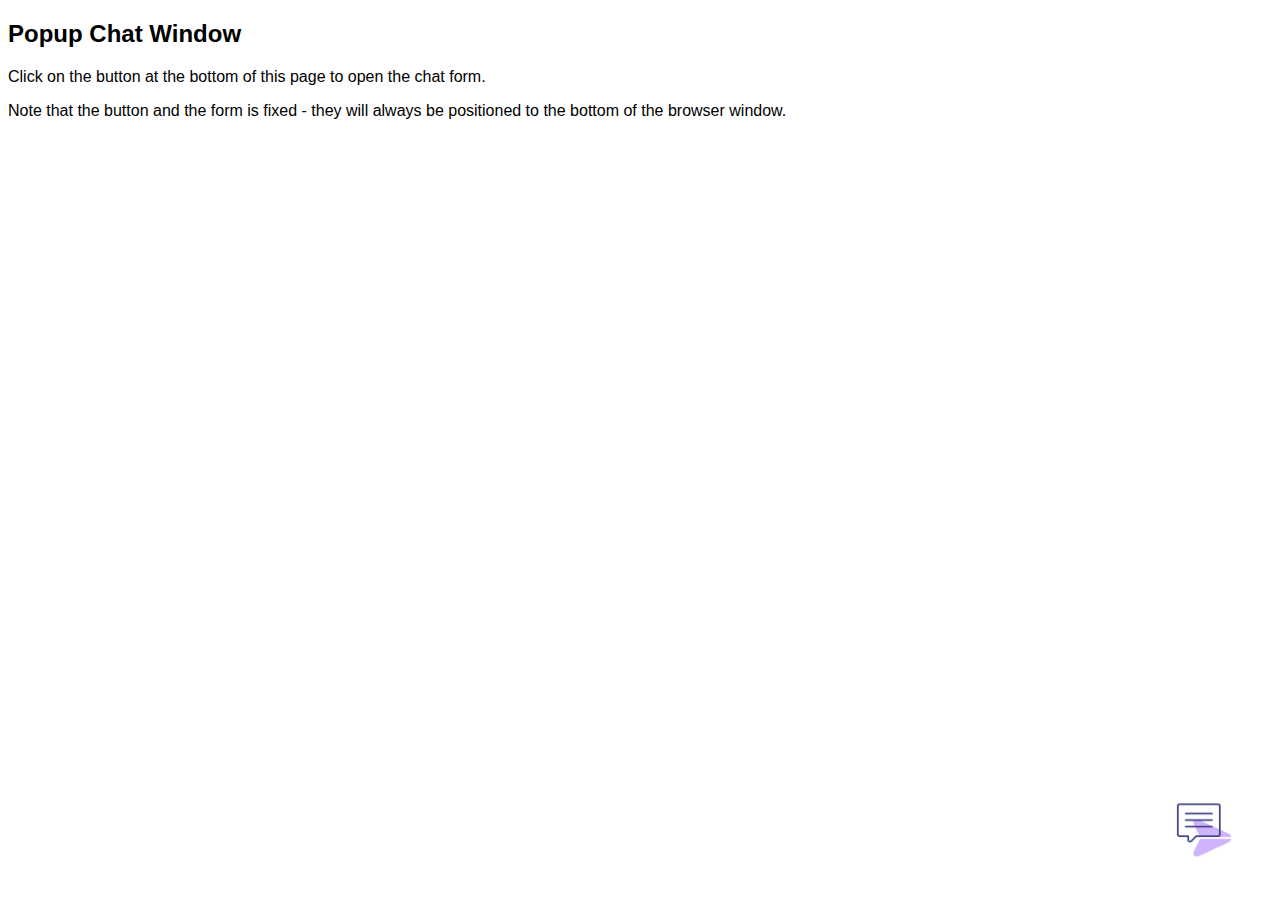
<file: homework/finalTest/chatBox.html>
<!DOCTYPE html>
<html>

<head>
  <meta name="viewport" content="width=device-width, initial-scale=1">
  <style>
    body {
      font-family: Arial, Helvetica, sans-serif;
    }

    * {
      box-sizing: border-box;
    }

    /* Button used to open the chat form - fixed at the bottom of the page */
    .open-button {
      background-color: inherit;
      color: white;
      padding: 16px 20px;
      border: none;
      cursor: pointer;
      opacity: 0.8;
      position: fixed;
      bottom: 23px;
      right: 28px;
    }

    /* The popup chat - hidden by default */
    .chat-popup {
      display: none;
      position: fixed;
      bottom: 0;
      right: 15px;
      border: 3px solid #f1f1f1;
      z-index: 9;
    }

    .ctalk {
      margin: 10px;
      text-align: right;
    }

    .chat_show {
      width: auto;
      height: 300px;
      border: 1px solid #666;
      background: #fff;
      margin-bottom: 10px;
      overflow: auto;
    }

    .chat_sub {
      border: none;
      border-radius: 10px;
      color: white;
      background-color: #4CAF50;
      width: 50px;
      height: 30px;
      margin-left: 10px;
    }

    .chat_word {
      width: 210px;
      height: 30px;
      padding: 0px;
      margin-left: 10px;
      outline: none;
      text-indent: 10px;
    }

    .gtalk span {
      display: inline-block;
      background: #18bcfd;
      border-radius: 10px;
      color: #fff;
      padding: 5px 10px;
    }

    .ctalk span {
      display: inline-block;
      background: #5bee22;
      border-radius: 10px;
      color: #fff;
      padding: 5px 10px;
    }

    /* Add styles to the form container */
    .form-container {
      max-width: 350px;
      padding: 10px;
      background-color: white;
    }

    /* Full-width textarea */
    .form-container textarea {
      width: 100%;
      padding: 15px;
      margin: 5px 0 22px 0;
      border: none;
      background: #f1f1f1;
      resize: none;
      min-height: 200px;
    }

    /* When the textarea gets focus, do something */
    .form-container textarea:focus {
      background-color: #ddd;
      outline: none;
    }

    /* Set a style for the submit/send button */
    .form-container .btn {
      background-color: #4CAF50;
      color: white;
      padding: 16px 20px;
      border: none;
      cursor: pointer;
      width: 100%;
      margin-bottom: 10px;
      margin-top: 10px;
      opacity: 0.8;
    }

    /* Add a red background color to the cancel button */
    .form-container .cancel {
      background-color: red;
      border-radius: 10px;
    }

    /* Add some hover effects to buttons */
    .form-container .btn:hover,
    .open-button:hover {
      opacity: 1;
    }
  </style>
</head>

<body>

  <h2>Popup Chat Window</h2>
  <p>Click on the button at the bottom of this page to open the chat form.</p>
  <p>Note that the button and the form is fixed - they will always be positioned to the bottom of the browser window.
  </p>

  <button class="open-button" onclick="openForm()"><img src="send.png" width="56" height="56"></button>

  <div class="chat-popup" id="myForm">
    <form action="/action_page.php" class="form-container">
      <h1>ZJN</h1>
      <p>可以跟店家溝通，店家會即時做回覆</p>
      <div class="chat_show" id="words">
        <div style="margin:10px" class="gtalk"><span id="gsay">客人說：不加蒜頭</span></div>
        <div class="ctalk"><span id="csay">員工說：好的</span></div>
      </div>
      <label for="msg"><img src="hotel.png" width="40" height="30"></label>
      <input type="text" class="chat_word" id="talkwords" placeholder="輸入文字">

      <button type="submit" class="chat_sub">傳送</button>
      <button type="button" class="btn cancel" onclick="closeForm()">關閉</button>
    </form>
  </div>

  <script>
    function openForm() {
      document.getElementById("myForm").style.display = "block";
    }

    function closeForm() {
      document.getElementById("myForm").style.display = "none";
    }
  </script>

</body>

</html>
</file>
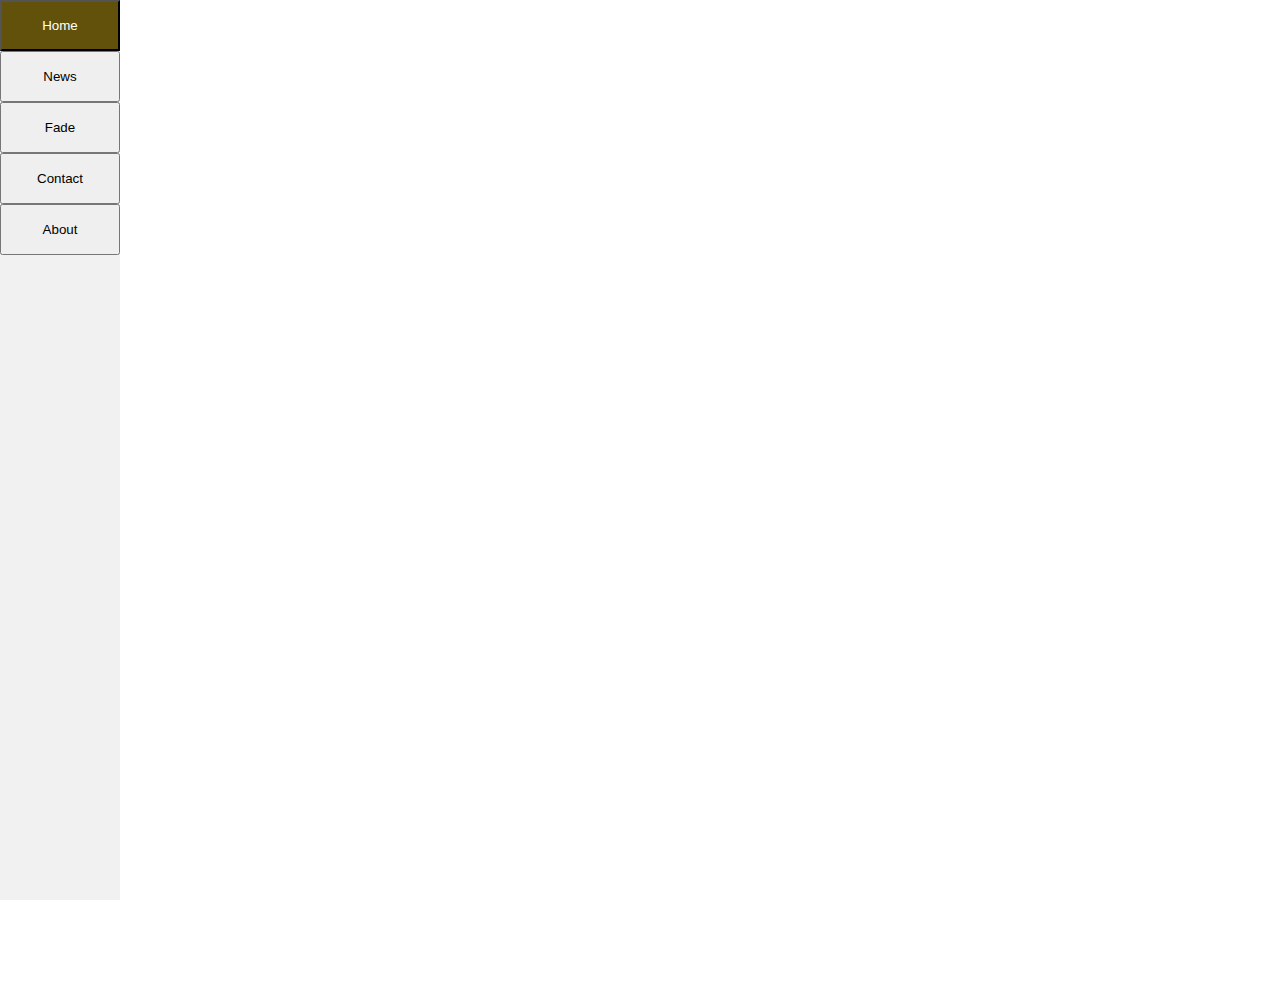
<file: homework/midTest/mid-Test.html>
<!DOCTYPE html>
<html>

<head>
    <meta name="viewport" content="width=device-width, initial-scale=1.0">
    <style>
        body {
            margin: 0;
            font-family: "Lato", sans-serif;
        }

        .sidebar {
            margin: 0;
            padding: 0;
            width: 120px;
            background-color: #f1f1f1;
            position: fixed;
            height: 100%;
            overflow: auto;
        }


        .sidebar button {
            display: block;
            color: black;
            padding: 16px;
            text-decoration: none;
        }


        .sidebar button.active {
            background-color: #4CAF50;
            color: white;
            width: 120px;
        }

        .sidebar button.side {
            color: black;
            width: 120px;
        }


        .sidebar button:hover:not(.active) {
            background-color: #555;
            color: white;
        }

        .sidebar button:hover:not(.side) {
            background-color: #61510b;
        }

        div.content {
            margin-left: 200px;
            padding: 1px 16px;
            height: 1000px;
        }

        @media screen and (max-width: 700px) {
            .sidebar {
                width: 100%;
                height: auto;
                position: relative;
            }

            .sidebar button {
                float: left;
            }

            div.content {
                margin-left: 0;
            }
        }

        @media screen and (max-width: 400px) {
            .sidebar button {
                text-align: center;
                float: none;
            }
        }
    </style>
</head>

<body>

    <div class="sidebar">
        <button class="active" onclick="openLink(event, 'Home')">Home</button>
        <button class="side" onclick="openLink(event, 'News')">News</button>
        <button class="side" onclick="openLink(event, 'Fade')">Fade</button>
        <button class="side" onclick="openLink(event, 'Contact')">Contact</button>
        <button class="side" onclick="openLink(event, 'About')">About</button>
    </div>

    <div class="content">
        <div id="Home" class="1" style="display:none">
            <h2>Fade in</h2>
            <p>London is the capital city of England.</p>
        </div>
        <div id="News" class="1" style="display:none">
            <h2>Fade in</h2>
            <p>London is the capital city of England.</p>
        </div>
        <div id="Fade" class="1" style="display:none">
            <h2>Fade in</h2>
            <p>London is the capital city of England.</p>
        </div>
        <div id="Contact" class="1" style="display:none">
            <h2>Fade in</h2>
            <p>London is the capital city of England.</p>
        </div>
        <div id="About" class="1" style="display:none">
            <h2>Fade in</h2>
            <p>London is the capital city of England.</p>
        </div>
    </div>

    <script>
        function openLink(evt, animName) {
            var i, x, tablinks;
            x = document.getElementsByClassName("city");
            for (i = 0; i < x.length; i++) {
                x[i].style.display = "none";
            }
            tablinks = document.getElementsByClassName("tablink");
            for (i = 0; i < x.length; i++) {
                tablinks[i].className = tablinks[i].className.replace(" w3-red", "");
            }
            document.getElementById(animName).style.display = "block";
            evt.currentTarget.className += " w3-red";
        }
    </script>

</body>

</html>
</file>
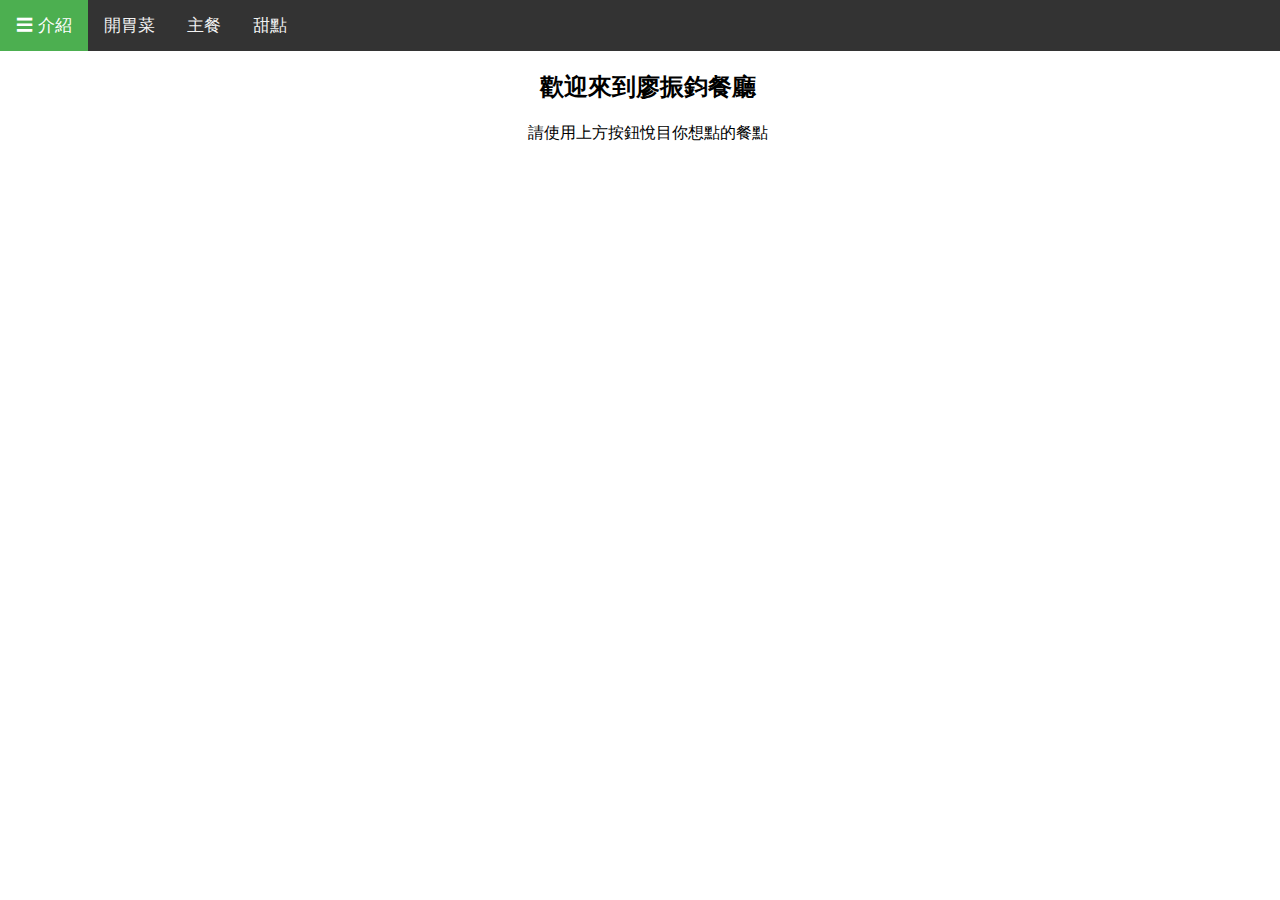
<file: homework/midTest/midTest2.html>
<!DOCTYPE html>
<html>

<head>
    <meta name="viewport" content="width=device-width, initial-scale=1">
    <link rel="stylesheet" href="https://cdnjs.cloudflare.com/ajax/libs/font-awesome/4.7.0/css/font-awesome.min.css">
    <link rel="stylesheet" href="topsidenav.css">
</head>

<body>
    <div id="main">
        <div id="mySidenav" class="sidenav">
            <button href="javascript:void(0)" class="closebtn" onclick="closeNav()">&times;</button>
            <button type="button" onclick="Test1()">創始理念</button>
            <button type="button" onclick="Test2()">餐廳設計</button>
            <button type="button" onclick="Test3()">旗下餐廳</button>
            <button type="button" onclick="Test4()">回饋與建議</button>
        </div>

        <div class="topnav" id="myTopnav">
            <a href="#home" class="active" onclick="openNav()">&#9776; 介紹</button>
            <a href="midTest3.html">開胃菜</a>
            <a href="midTest4.html">主餐</a>
            <a href="midTest5.html">甜點</a>
            <a href="javascript:void(0);" class="icon" onclick="myFunction()">
            </a>
        </div>
        <div style="padding-left:16px " id="Test" >
            <h2 style="text-align: center;">歡迎來到廖振鈞餐廳</h2>
            <p style="text-align: center;">請使用上方按鈕悅目你想點的餐點</p>
        </div>
    </div>
    <script>
        function appetizer() {
            var sourceOfPicture = "appetizer.jpg";
            var img = document.getElementById('imge')
            img.src = sourceOfPicture.replace();
            img.style.display = "block";
            img.style.blockSize = "500px"
        } 
    </script>
    <script>
        function maincourse() {
            var sourceOfPicture = "maincourse.jpg";
            var img = document.getElementById('imge')
            img.src = sourceOfPicture.replace();
            img.style.display = "block";
            img.style.blockSize = "500px"
        } 
    </script>
    <script>
        function dessert() {
            var sourceOfPicture = "dessert.jpg";
            var img = document.getElementById('imge')
            img.src = sourceOfPicture.replace();
            img.style.display = "block";
            img.style.blockSize = "500px"
        } 
    </script>
    <script>
        function myFunction() {
            var x = document.getElementById("myTopnav");
            if (x.className === "topnav") {
                x.className += " responsive";
            } else {
                x.className = "topnav";
            }
        }
    </script>

    <script>
        function openNav() {
            document.getElementById("mySidenav").style.width = "200px";
            document.getElementById("main").style.marginLeft = "200px";
            document.body.style.backgroundColor = "rgba(0,0,0,0.4)";
        }

        function closeNav() {
            document.getElementById("mySidenav").style.width = "0";
            document.getElementById("main").style.marginLeft = "0";
            document.body.style.backgroundColor = "white";
        }
    </script>
    <script>
        function Test1() {
            document.getElementById("Test").innerHTML = "<h1>創始於2020年</h1><p>本店宗旨為了讓更多人品嚐到各國美食，<br>但又深怕覺得太貴而退而遠之所以才創立此店</p>"
            document.getElementById("Test").style.fontSize = "160%"
            document.getElementById("Test").style.fontFamily = "Microsoft JhengHei";
        }
        function Test2() {
            document.getElementById("Test").innerHTML = "<p>本餐廳採用的設計為開放式廚房設計，<br>既看得到廚師們的高超廚藝也聞得到飄香而來的香味<br>可以說是視覺與味覺上的雙重享受</p>"
            document.getElementById("Test").style.fontSize = "160%"
            document.getElementById("Test").style.fontFamily = "Microsoft JhengHei";

        }
        function Test3() {
            document.getElementById("Test").innerHTML = "<p>此店為目前全台唯一旗艦店<br>加盟電話:0901234567<br><br><br><br><br><br><br>本店在台灣沒有其他店面了QQ</p>"
            document.getElementById("Test").style.fontSize = "160%"
            document.getElementById("Test").style.fontFamily = "Microsoft JhengHei";
        }
        function Test4() {
            document.getElementById("Test").innerHTML = "<h2>如果對本店有任何需待改善的地方可以打在這</h2><textarea rows='10' cols='50'>Enter text here...</textarea><br><input type='submit'>"
            document.getElementById("Test").inputMode = "type=submit"
            document.getElementById("Test").style.fontFamily = "Microsoft JhengHei";

        }
    </script>
</body>
</html>
</file>
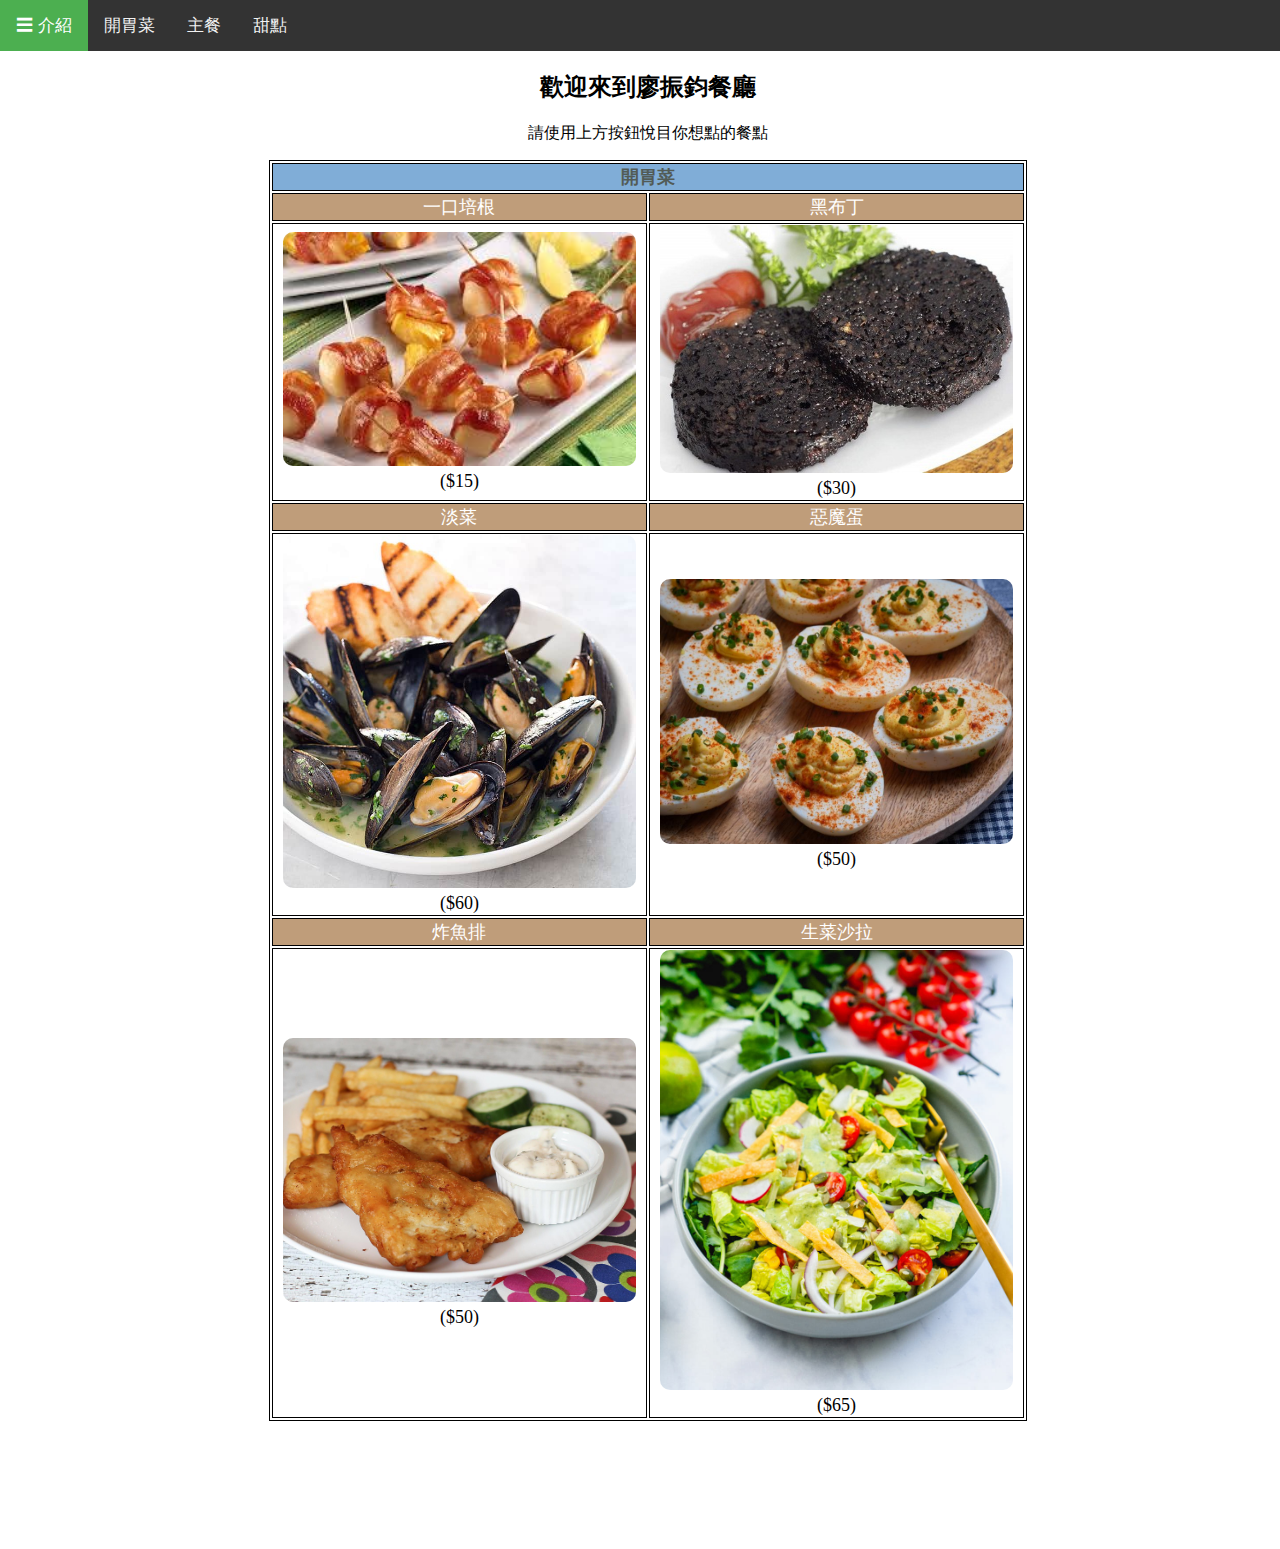
<file: homework/midTest/midTest3.html>
<!DOCTYPE html>
<html>

<head>
    <meta name="viewport" content="width=device-width, initial-scale=1">
    <link rel="stylesheet" href="https://cdnjs.cloudflare.com/ajax/libs/font-awesome/4.7.0/css/font-awesome.min.css">
    <link rel="stylesheet" href="topsidenav.css">
</head>

<body>
    <div id="main">
        <div id="mySidenav" class="sidenav">
            <button href="javascript:void(0)" class="closebtn" onclick="closeNav()">&times;</button>
            <button type="button" onclick="Test1()">創始理念</button>
            <button type="button" onclick="Test2()">餐廳設計</button>
            <button type="button" onclick="Test3()">旗下餐廳</button>
            <button type="button" onclick="Test4()">回饋與建議</button>
        </div>

        <div class="topnav" id="myTopnav">
            <a href="#home" class="active" onclick="openNav()">&#9776; 介紹</button>
            <a href="#home">開胃菜</a>
            <a href="midTest4.html">主餐</a>
            <a href="midTest5.html">甜點</a>
            <a href="javascript:void(0);" class="icon" onclick="myFunction()">
            </a>
        </div>
        <div style="padding-left:16px" id="Test">
            <h2 style="text-align: center;">歡迎來到廖振鈞餐廳</h2>
            <p style="text-align: center;">請使用上方按鈕悅目你想點的餐點</p>
            <table>
                <tr>
                  <th colspan="2">開胃菜</th>
                </tr>
                <tr>
                  <td>一口培根</td>
                  <td>黑布丁</td>
                </tr>
                <tr>
                  <td><img src="Bacon.jpg" alt="一口培根顯示錯誤" width="95%">($15)</td>
                  <td><img src="blackpudding.jpg" alt="黑布丁顯示錯誤" width="95%">($30)</td>
                </tr>
                <tr>
                    <td>淡菜</td>
                    <td>惡魔蛋</td>
                  </tr>
                  <tr>
                    <td><img src="Mussels.jpg" alt="淡菜顯示錯誤" width="95%">($60)</td>
                    <td><img src="devilegg.jpeg" alt="惡魔蛋顯示錯誤" width="95%">($50)</td>
                  </tr>
                  <tr>
                    <td>炸魚排</td>
                    <td>生菜沙拉</td>
                  </tr>
                  <tr>
                    <td><img src="fryfish.jpg" alt="炸魚排顯示錯誤" width="95%" >($50)</td>
                    <td><img src="Salad.jpg" alt="生菜沙拉顯示錯誤" width="95%">($65)</td>
                  </tr>
              </table>
        </div>
    </div>
    <script>
        function myFunction() {
            var x = document.getElementById("myTopnav");
            if (x.className === "topnav") {
                x.className += " responsive";
            } else {
                x.className = "topnav";
            }
        }
    </script>

    <script>
        function openNav() {
            document.getElementById("mySidenav").style.width = "200px";
            document.getElementById("main").style.marginLeft = "200px";
            document.body.style.backgroundColor = "rgba(0,0,0,0.4)";
        }

        function closeNav() {
            document.getElementById("mySidenav").style.width = "0";
            document.getElementById("main").style.marginLeft = "0";
            document.body.style.backgroundColor = "white";
        }
    </script>
    <script>
        function Test1() {
            document.getElementById("Test").innerHTML = "<h1>創始於2020年</h1><p>本店宗旨為了讓更多人品嚐到各國美食，<br>但又深怕覺得太貴而退而遠之所以才創立此店</p>"
            document.getElementById("Test").style.fontSize = "160%"
            document.getElementById("Test").style.fontFamily = "Microsoft JhengHei";
        }
        function Test2() {
            document.getElementById("Test").innerHTML = "<p>本餐廳採用的設計為開放式廚房設計，<br>既看得到廚師們的高超廚藝也聞得到飄香而來的香味<br>可以說是視覺與味覺上的雙重享受</p>"
            document.getElementById("Test").style.fontSize = "160%"
            document.getElementById("Test").style.fontFamily = "Microsoft JhengHei";

        }
        function Test3() {
            document.getElementById("Test").innerHTML = "<p>此店為目前全台唯一旗艦店<br>加盟電話:0901234567<br><br><br><br><br><br><br>本店在台灣沒有其他店面了QQ</p>"
            document.getElementById("Test").style.fontSize = "160%"
            document.getElementById("Test").style.fontFamily = "Microsoft JhengHei";
        }
        function Test4() {
            document.getElementById("Test").innerHTML = "<h2>如果對本店有任何需待改善的地方可以打在這</h2><textarea rows='10' cols='50'>Enter text here...</textarea><br><input type='submit'>"
            document.getElementById("Test").inputMode = "type=submit"
            document.getElementById("Test").style.fontFamily = "Microsoft JhengHei";

        }
    </script>
</body>
</html>
</file>
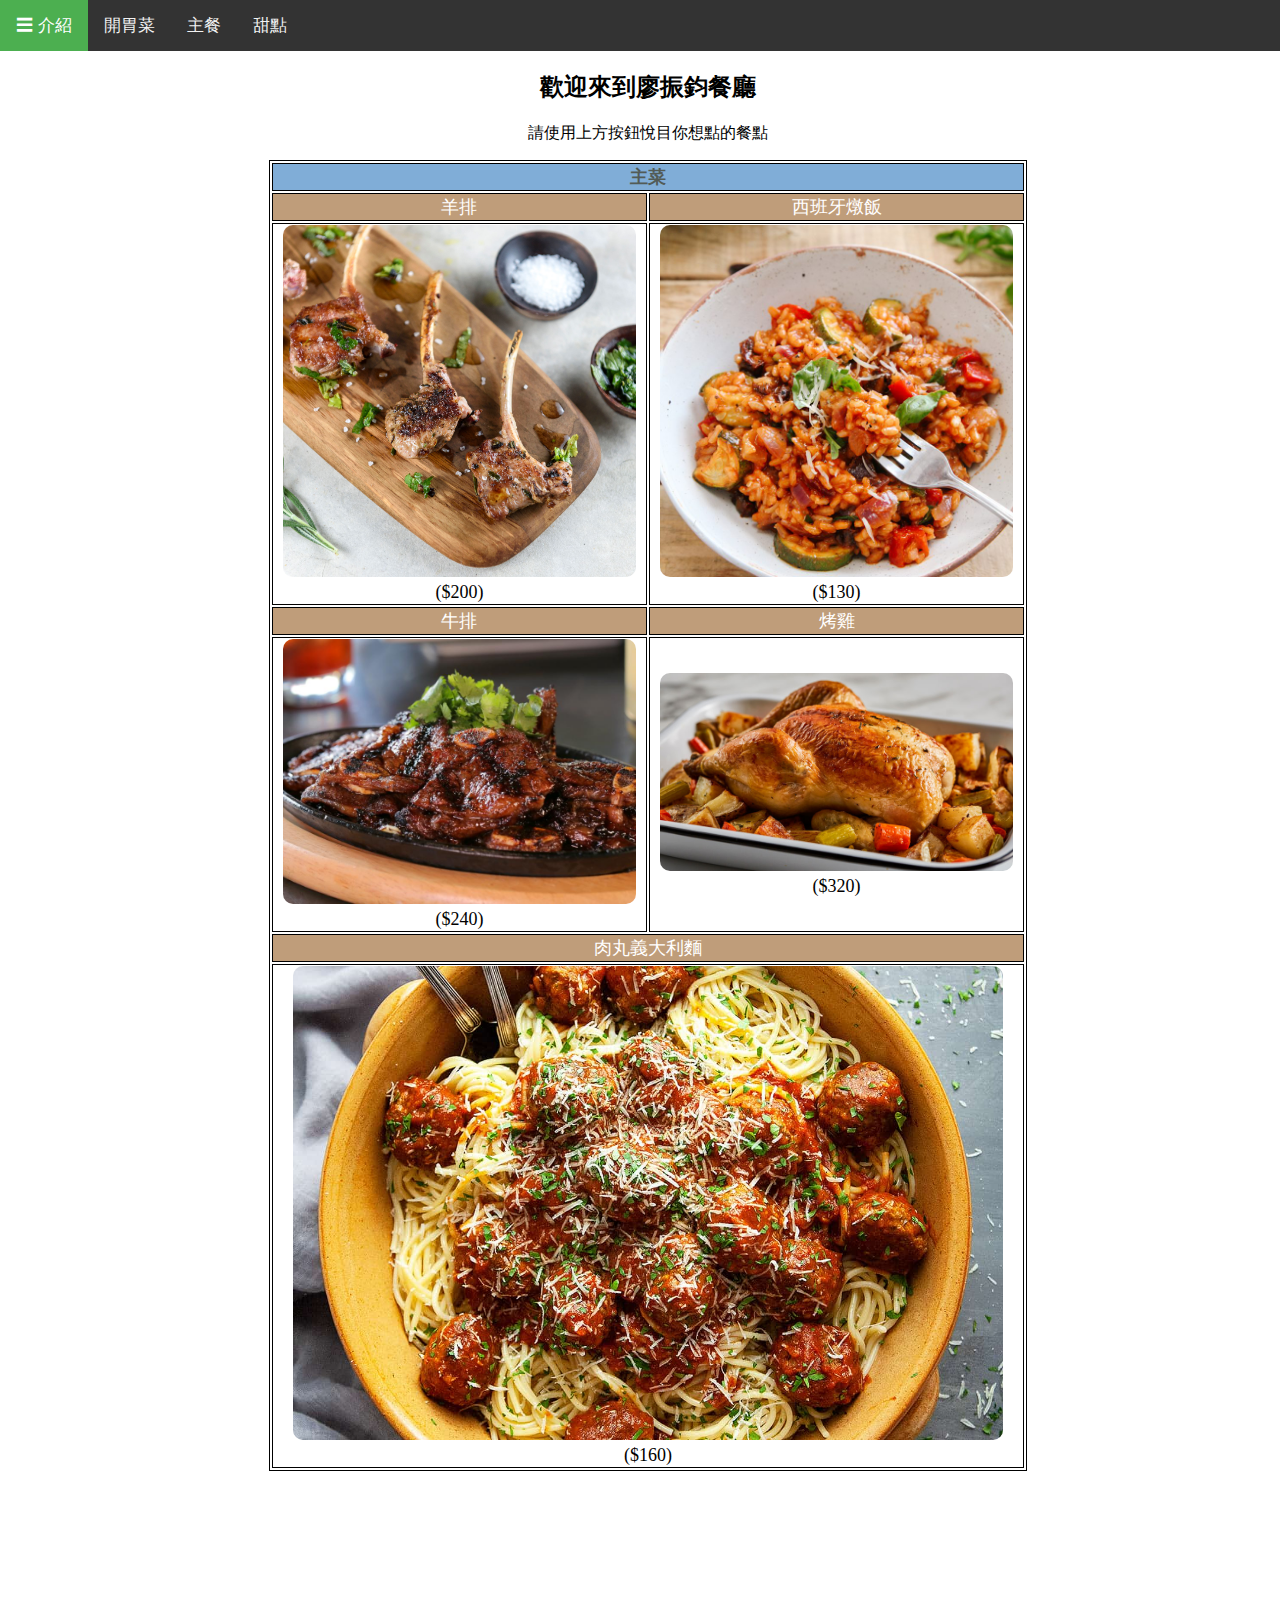
<file: homework/midTest/midTest4.html>
<!DOCTYPE html>
<html>

<head>
    <meta name="viewport" content="width=device-width, initial-scale=1">
    <link rel="stylesheet" href="https://cdnjs.cloudflare.com/ajax/libs/font-awesome/4.7.0/css/font-awesome.min.css">
    <link rel="stylesheet" href="topsidenav.css">
</head>

<body>
    <div id="main">
        <div id="mySidenav" class="sidenav">
            <button href="javascript:void(0)" class="closebtn" onclick="closeNav()">&times;</button>
            <button type="button" onclick="Test1()">創始理念</button>
            <button type="button" onclick="Test2()">餐廳設計</button>
            <button type="button" onclick="Test3()">旗下餐廳</button>
            <button type="button" onclick="Test4()">回饋與建議</button>
        </div>

        <div class="topnav" id="myTopnav">
            <a href="#home" class="active" onclick="openNav()">&#9776; 介紹</button>
                <a href="midTest3.html">開胃菜</a>
                <a href="#home">主餐</a>
                <a href="midTest5.html">甜點</a>
                <a href="javascript:void(0);" class="icon" onclick="myFunction()">
                </a>
        </div>
        <div style="padding-left:16px" id="Test">
            <h2 style="text-align: center;">歡迎來到廖振鈞餐廳</h2>
            <p style="text-align: center;">請使用上方按鈕悅目你想點的餐點</p>
            <table>
                <tr>
                    <th colspan="2">主菜</th>
                </tr>
                <tr>
                    <td>羊排</td>
                    <td>西班牙燉飯</td>
                </tr>
                <tr>
                    <td><img src="Lamb Chops.jpg" alt="羊排顯示錯誤" width="95%">($200)</td>
                    <td><img src="TomatoRisotto.jpg" alt="西班牙燉飯顯示錯誤" width="95%">($130)</td>
                </tr>
                <tr>
                    <td>牛排</td>
                    <td>烤雞</td>
                </tr>
                <tr>
                    <td><img src="beef.jpeg" alt="牛排顯示錯誤" width="95%">($240)</td>
                    <td><img src="roast chicken.jpg" alt="烤雞顯示錯誤" width="95%">($320)</td>
                </tr>
                <tr>
                    <td colspan="2">肉丸義大利麵</td>
                </tr>
                <tr>
                    <td colspan="2"><img src="spaghetti meatballs.jpg" alt="肉丸義大利麵顯示錯誤" width="95%">($160)</td>
                </tr>
            </table>
        </div>
    </div>
    <script>
        function myFunction() {
            var x = document.getElementById("myTopnav");
            if (x.className === "topnav") {
                x.className += " responsive";
            } else {
                x.className = "topnav";
            }
        }
    </script>

    <script>
        function openNav() {
            document.getElementById("mySidenav").style.width = "200px";
            document.getElementById("main").style.marginLeft = "200px";
            document.body.style.backgroundColor = "rgba(0,0,0,0.4)";
        }

        function closeNav() {
            document.getElementById("mySidenav").style.width = "0";
            document.getElementById("main").style.marginLeft = "0";
            document.body.style.backgroundColor = "white";
        }
    </script>
    <script>
        function Test1() {
            document.getElementById("Test").innerHTML = "<h1>創始於2020年</h1><p>本店宗旨為了讓更多人品嚐到各國美食，<br>但又深怕覺得太貴而退而遠之所以才創立此店</p>"
            document.getElementById("Test").style.fontSize = "160%"
            document.getElementById("Test").style.fontFamily = "Microsoft JhengHei";
        }
        function Test2() {
            document.getElementById("Test").innerHTML = "<p>本餐廳採用的設計為開放式廚房設計，<br>既看得到廚師們的高超廚藝也聞得到飄香而來的香味<br>可以說是視覺與味覺上的雙重享受</p>"
            document.getElementById("Test").style.fontSize = "160%"
            document.getElementById("Test").style.fontFamily = "Microsoft JhengHei";

        }
        function Test3() {
            document.getElementById("Test").innerHTML = "<p>此店為目前全台唯一旗艦店<br>加盟電話:0901234567<br><br><br><br><br><br><br>本店在台灣沒有其他店面了QQ</p>"
            document.getElementById("Test").style.fontSize = "160%"
            document.getElementById("Test").style.fontFamily = "Microsoft JhengHei";
        }
        function Test4() {
            document.getElementById("Test").innerHTML = "<h2>如果對本店有任何需待改善的地方可以打在這</h2><textarea rows='10' cols='50'>Enter text here...</textarea><br><input type='submit'>"
            document.getElementById("Test").inputMode = "type=submit"
            document.getElementById("Test").style.fontFamily = "Microsoft JhengHei";

        }
    </script>
</body>

</html>
</file>
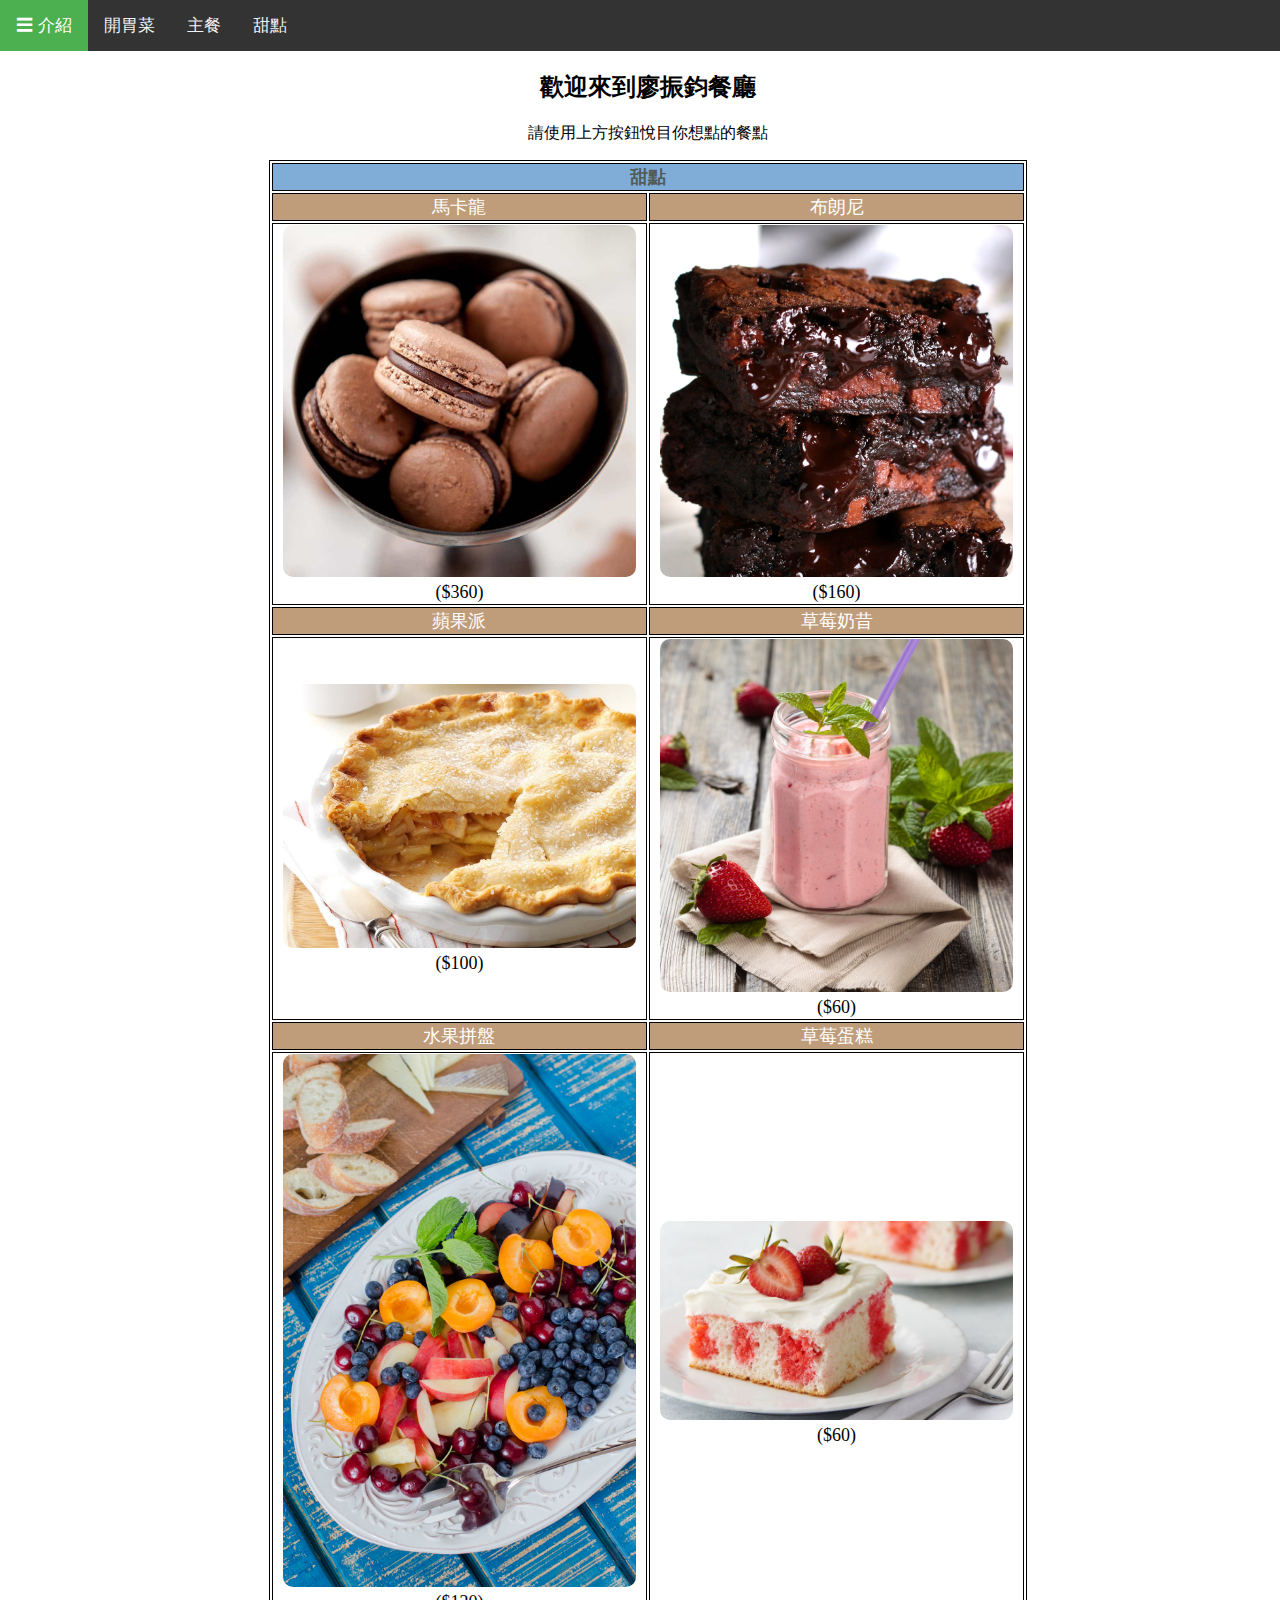
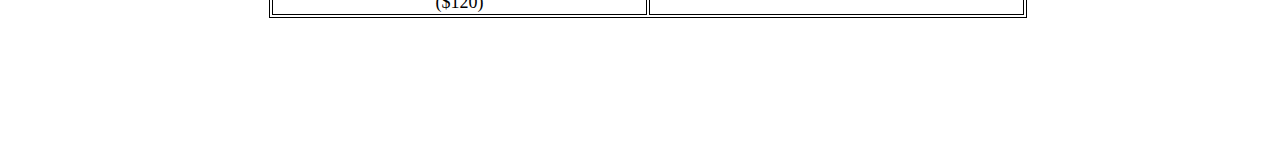
<file: homework/midTest/midTest5.html>
<!DOCTYPE html>
<html>

<head>
    <meta name="viewport" content="width=device-width, initial-scale=1">
    <link rel="stylesheet" href="https://cdnjs.cloudflare.com/ajax/libs/font-awesome/4.7.0/css/font-awesome.min.css">
    <link rel="stylesheet" href="topsidenav.css">
</head>

<body>
    <div id="main">
        <div id="mySidenav" class="sidenav">
            <button href="javascript:void(0)" class="closebtn" onclick="closeNav()">&times;</button>
            <button type="button" onclick="Test1()">創始理念</button>
            <button type="button" onclick="Test2()">餐廳設計</button>
            <button type="button" onclick="Test3()">旗下餐廳</button>
            <button type="button" onclick="Test4()">回饋與建議</button>
        </div>

        <div class="topnav" id="myTopnav">
            <a href="#home" class="active" onclick="openNav()">&#9776; 介紹</button>
            <a href="midTest3.html">開胃菜</a>
            <a href="midTest4.html">主餐</a>
            <a href="#home">甜點</a>
            <a href="javascript:void(0);" class="icon" onclick="myFunction()">
            </a>
        </div>
        <div style="padding-left:16px" id="Test">
            <h2 style="text-align: center;">歡迎來到廖振鈞餐廳</h2>
            <p style="text-align: center;">請使用上方按鈕悅目你想點的餐點</p>
            <table>
                <tr>
                    <th colspan="2">甜點</th>
                </tr>
                <tr>
                    <td>馬卡龍</td>
                    <td>布朗尼</td>
                </tr>
                <tr>
                    <td><img src="macaron.jpg" alt="馬卡龍顯示錯誤" width="95%">($360)</td>
                    <td><img src="Brownies.jpg" alt="布朗尼顯示錯誤" width="95%">($160)</td>
                </tr>
                <tr>
                    <td>蘋果派</td>
                    <td>草莓奶昔</td>
                </tr>
                <tr>
                    <td><img src="applepie.jpg" alt="蘋果派顯示錯誤" width="95%">($100)</td>
                    <td><img src="Strawberrymilkshake.jpg" alt="草莓奶昔顯示錯誤" width="95%">($60)</td>
                </tr>
                <tr>
                    <td>水果拼盤</td>
                    <td>草莓蛋糕</td>
                </tr>
                <tr>
                    <td><img src="FruitPlatter.jpg" alt="水果拼盤顯示錯誤" width="95%">($120)</td>
                    <td><img src="strawberrycake.jpg" alt="草莓蛋糕顯示錯誤" width="95%">($60)</td>
                </tr>
            </table>
        </div>
    </div>
    <script>
        function myFunction() {
            var x = document.getElementById("myTopnav");
            if (x.className === "topnav") {
                x.className += " responsive";
            } else {
                x.className = "topnav";
            }
        }
    </script>

    <script>
        function openNav() {
            document.getElementById("mySidenav").style.width = "200px";
            document.getElementById("main").style.marginLeft = "200px";
            document.body.style.backgroundColor = "rgba(0,0,0,0.4)";
        }

        function closeNav() {
            document.getElementById("mySidenav").style.width = "0";
            document.getElementById("main").style.marginLeft = "0";
            document.body.style.backgroundColor = "white";
        }
    </script>
    <script>
        function Test1() {
            document.getElementById("Test").innerHTML = "<h1>創始於2020年</h1><p>本店宗旨為了讓更多人品嚐到各國美食，<br>但又深怕覺得太貴而退而遠之所以才創立此店</p>"
            document.getElementById("Test").style.fontSize = "160%"
            document.getElementById("Test").style.fontFamily = "Microsoft JhengHei";
        }
        function Test2() {
            document.getElementById("Test").innerHTML = "<p>本餐廳採用的設計為開放式廚房設計，<br>既看得到廚師們的高超廚藝也聞得到飄香而來的香味<br>可以說是視覺與味覺上的雙重享受</p>"
            document.getElementById("Test").style.fontSize = "160%"
            document.getElementById("Test").style.fontFamily = "Microsoft JhengHei";

        }
        function Test3() {
            document.getElementById("Test").innerHTML = "<p>此店為目前全台唯一旗艦店<br>加盟電話:0901234567<br><br><br><br><br><br><br>本店在台灣沒有其他店面了QQ</p>"
            document.getElementById("Test").style.fontSize = "160%"
            document.getElementById("Test").style.fontFamily = "Microsoft JhengHei";
        }
        function Test4() {
            document.getElementById("Test").innerHTML = "<h2>如果對本店有任何需待改善的地方可以打在這</h2><textarea rows='10' cols='50'>Enter text here...</textarea><br><input type='submit'>"
            document.getElementById("Test").inputMode = "type=submit"
            document.getElementById("Test").style.fontFamily = "Microsoft JhengHei";

        }
    </script>
</body>
</html>
</file>
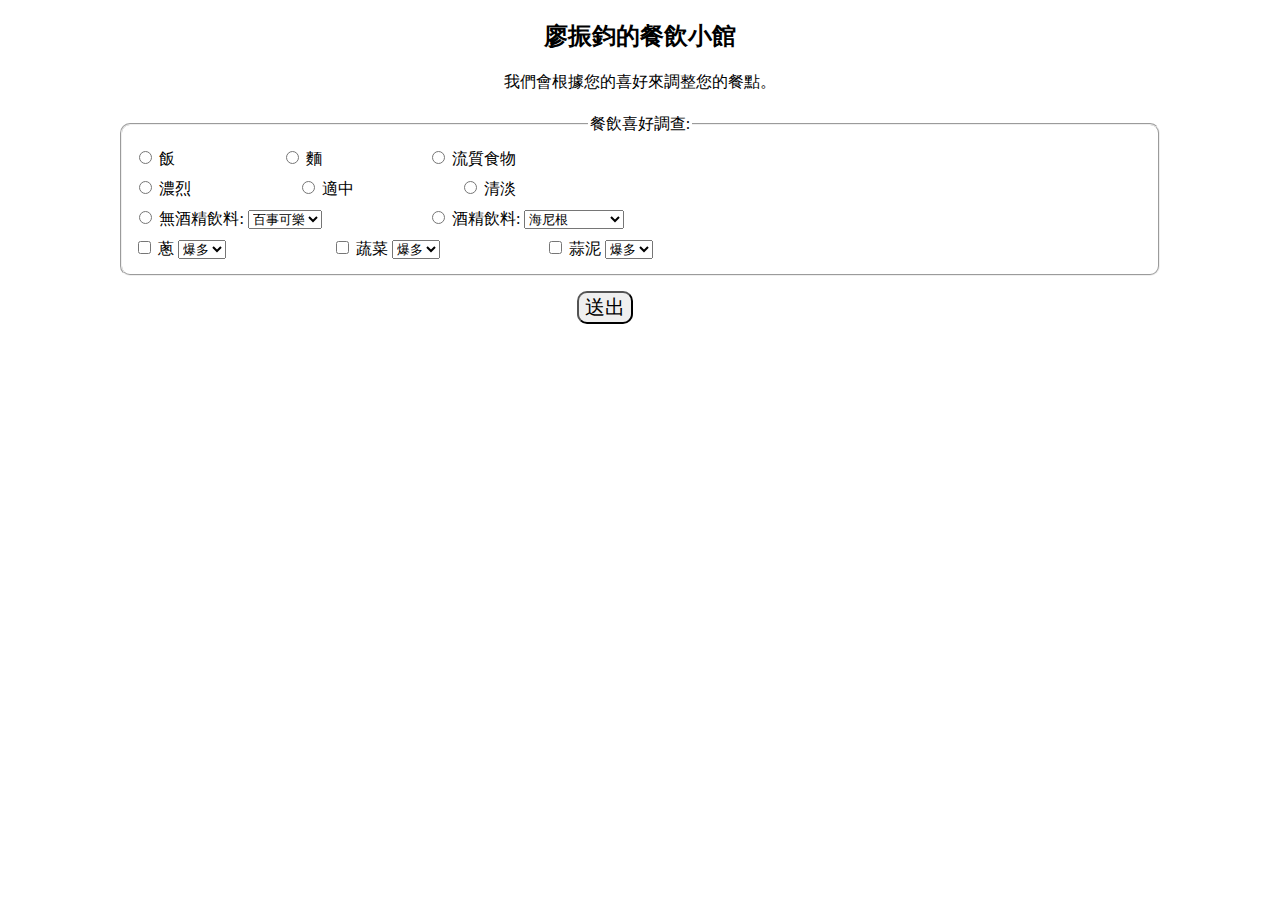
<file: homework/PersonalForms/personalforms.html>
<!DOCTYPE html>
<html>

<body>
    <style>
        .Button {
            border-radius: 10px;
            font-size: 20px;
            font-family: Microsoft JhengHei;
            position: relative;
            top: 15px;
            left: 45%;     
        }

        .Lin {
            line-height: 30px;
            border-radius: 10px;
            width: 80%;
            margin: auto;
        }

        select {
            margin-right: 10%
        }

        h2,
        p,
        legend {
            text-align: center
        }

        #P {
            padding: 0px 10% 0px 0px;
        }
    </style>

    <h2>廖振鈞的餐飲小館</h2>

    <p>我們會根據您的喜好來調整您的餐點。</p>
    <form action="目前不需要">
        <fieldset class="Lin">
            <legend>餐飲喜好調查:</legend>
            <input type="radio" id="M" name="Meals" value="Rice">
            <label for="rice" id="P">飯</label>
            <input type="radio" id="M" name="Meals" value="Noodles">
            <label for="Noodles" id="P">麵</label>
            <input type="radio" id="M" name="Meals" value="Liquidfood">
            <label for="rice" id="P">流質食物</label><br>
            <input type="radio" id="F" name="flavor" value="Strong">
            <label for="flavor" id="P">濃烈</label>
            <input type="radio" id="F" name="flavor" value="Moderate">
            <label for="flavor" id="P">適中</label>
            <input type="radio" id="F" name="flavor" value="Light">
            <label for="flavor" id="P">清淡</label><br>
            <input type="radio" id="D" name="drink" value="Non-alcoholic">
            <label for="drink">無酒精飲料:</label>
            <select id="D" name="drink">
                <option value="Pepsi">百事可樂</option>
                <option value="Mountain Dew">激浪</option>
                <option value="BlackTea">紅茶</option>
                <option value="Orange juice">柳橙汁</option>
            </select>
            <input type="radio" id="D" name="drink" value="Alcoholic">
            <label for="drink">酒精飲料:</label>
            <select id="D" name="drink">
                <option value="Heineken">海尼根</option>
                <option value="TW-beer">台灣啤酒</option>
                <option value="DarkBeer">德國黑麥啤酒</option>
                <option value="Sake">清酒</option>
            </select><br>
            <input type="checkbox" id="admixture1" name="admixture1" value="shallot">
            <label for="admixture1">蔥</label>
            <select id="admixture1" name="admixture1">
                <option value="considerable">爆多</option>
                <option value="weight">多</option>
                <option value="Middlevolume">適中</option>
                <option value="Lessweight">量少</option>
            </select>
            <input type="checkbox" id="admixture2" name="admixture2" value="vegetables">
            <label for="admixture2">蔬菜</label>
            <select id="admixture2" name="admixture2">
                <option value="considerable">爆多</option>
                <option value="weight">多</option>
                <option value="Middlevolume">適中</option>
                <option value="Lessweight">量少</option>
            </select>
            <input type="checkbox" id="admixture3" name="admixture3" value="Garlic">
            <label for="admixture3">蒜泥</label>
            <select id="admixture3" name="admixture3">
                <option value="considerable">爆多</option>
                <option value="weight">多</option>
                <option value="Middlevolume">適中</option>
                <option value="Lessweight">量少</option>
            </select><br>
        </fieldset>
        <input type="submit" class="Button" value="送出">
    </form>
</body>

</html>
</file>
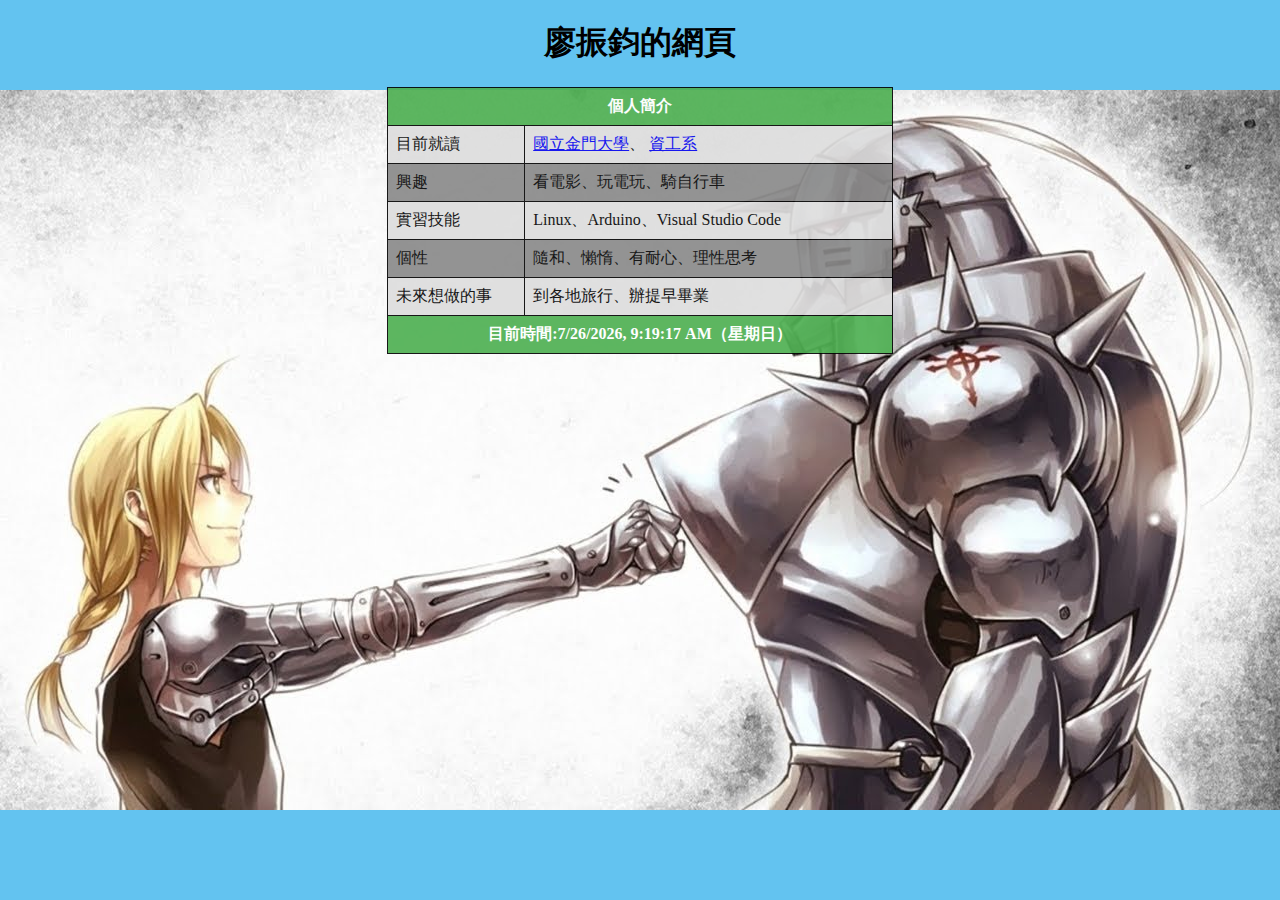
<file: homework/personalWeb/personalwebpage.html>
<!DOCTYPE html>
<html>

<head>

  <script>
    function ShowTime() {
      var NowDate = new Date();
      var d = NowDate.getDay();
      var dayname = new Array("星期日", "星期一", "星期二", "星期三", "星期四", "星期五", "星期六");
      document.getElementById('showbox').innerHTML = '目前時間:' + NowDate.toLocaleString() + '（' + dayname[d] + '）';
      setTimeout('ShowTime()', 1000);
    }

  </script>


  <style>
    
    body {
      background-color: #63c3f0;
      background-position: center;
      background-size:auto;
      background-image: url('backgroundImage.jpg');
      background-repeat: no-repeat;
      background-attachment: fixed;

    }

    a:hover {
      color: red;
      background-color: transparent;
      text-decoration: underline;
    }

    .text {
      text-align: center;
      background-color: #4CAF50;
      color: white;
    }

    table {
      background-color: #dddddd;
      border-collapse: collapse;
      width: 40%;
      margin-left: auto;
      margin-right: auto;
      opacity: 0.9;
    }

    td,th {
      border: 1px solid #000000;
      text-align: left;
      padding: 8px;
      font-family: Microsoft JhengHei;
    }

    tr:nth-child(odd) {
      background-color: #888888;
    }
  </style>
</head>

<body>

  <h1 style="text-align:center;">廖振鈞的網頁</h1>

  <table>
    <tr>
      <th colspan="3" class="text">個人簡介</th>
    </tr>
    <tr>
      <td width="120">目前就讀</td>
      <td colspan="2"><a href="https://www.nqu.edu.tw/cht/index.php?" target="_blank" title="到金門大學網站">國立金門大學</a>、
                      <a href="https://www.nqu.edu.tw/educsie/index.php?" target="_blank" title="到金門大學資工系網站">資工系</a></td>
    </tr>
    <tr>
      <td>興趣</td>
      <td colspan="2">看電影、玩電玩、騎自行車</td>
    </tr>
    <tr>
      <td>實習技能</td>
      <td colspan="2">Linux、Arduino、Visual Studio Code</td>
    </tr>
    <tr>
      <td>個性</td>
      <td colspan="2">隨和、懶惰、有耐心、理性思考</td>
    </tr>
    <tr>
      <td>未來想做的事</td>
      <td colspan="2">到各地旅行、辦提早畢業</td>
    </tr>
    <tr>
      <th colspan="3" class="text">
        <body onload="ShowTime()">
            <div id="showbox"></div>
        </body>
      </th>
    </tr>
  </table>



</body>

</html>
</file>
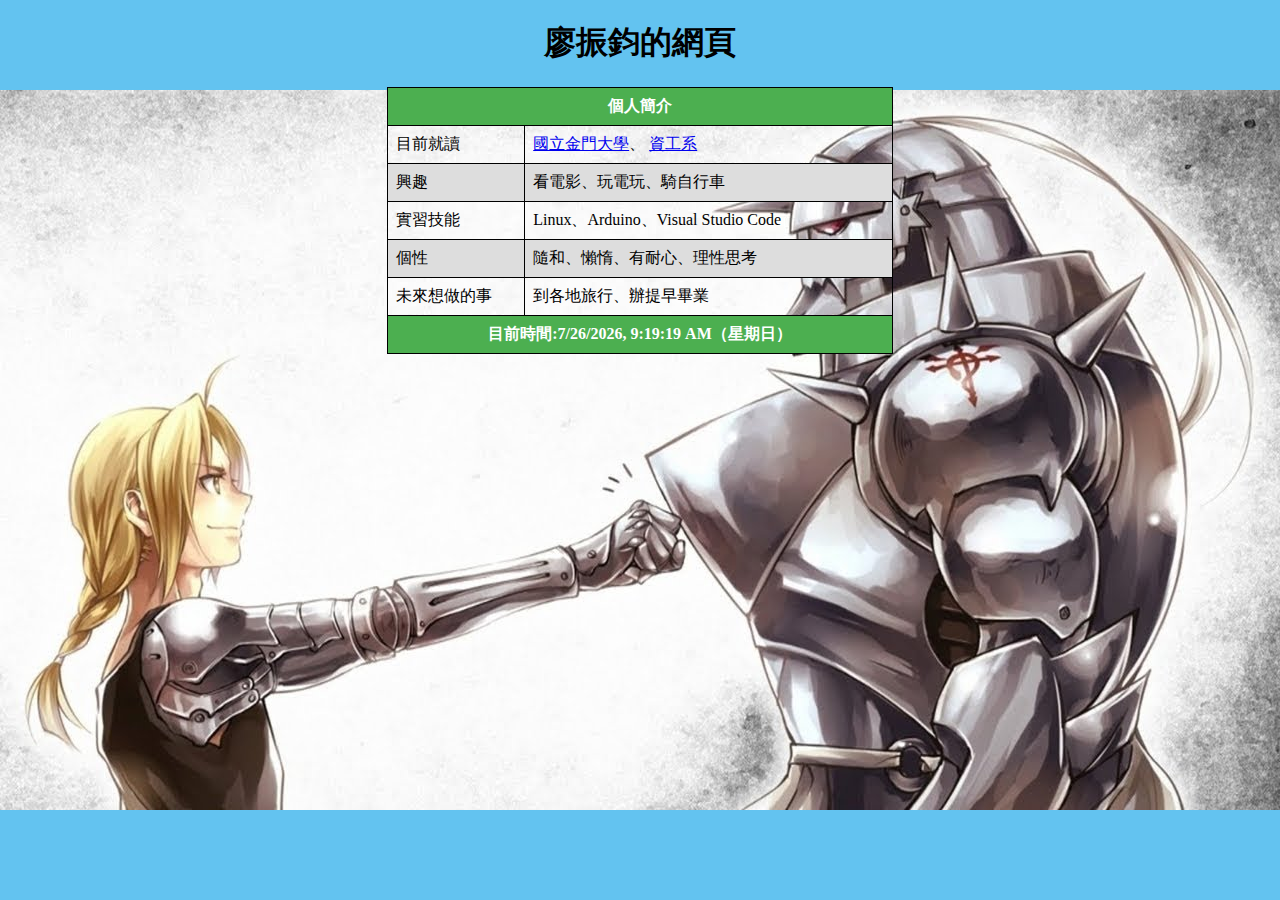
<file: homework/Testpage/personalwebpage.html>
<!DOCTYPE html>
<html>

<head>

  <script>
    function ShowTime() {
      var NowDate = new Date();
      var d = NowDate.getDay();
      var dayname = new Array("星期日", "星期一", "星期二", "星期三", "星期四", "星期五", "星期六");
      document.getElementById('showbox').innerHTML = '目前時間:' + NowDate.toLocaleString() + '（' + dayname[d] + '）';
      setTimeout('ShowTime()', 1000);
    }

  </script>


  <style>
    body {
      background-color: #63c3f0;
      background-position: center;
      background-size:auto;
      background-image: url('backgroundImage.jpg');
      background-repeat: no-repeat;
      background-attachment: fixed;

    }

    a:hover {
      color: red;
      background-color: transparent;
      text-decoration: underline;
    }

    .text {
      text-align: center;
      background-color: #4CAF50;
      color: white;
    }

    table {
      border-collapse: collapse;
      width: 40%;
      margin-left: auto;
      margin-right: auto;
    }

    td,th {
      border: 1px solid #000000;
      text-align: left;
      padding: 8px;
      font-family: Microsoft JhengHei;
    }

    tr:nth-child(odd) {
      background-color: #dddddd;
    }
  </style>
</head>

<body>

  <h1 style="text-align:center;">廖振鈞的網頁</h1>

  <table>
    <tr>
      <th colspan="3" class="text">個人簡介</th>
    </tr>
    <tr>
      <td width="120">目前就讀</td>
      <td colspan="2"><a href="https://www.nqu.edu.tw/cht/index.php?" target="_blank">國立金門大學</a>、
                      <a href="https://www.nqu.edu.tw/educsie/index.php?" target="_blank">資工系</a></td>
    </tr>
    <tr>
      <td>興趣</td>
      <td colspan="2">看電影、玩電玩、騎自行車</td>
    </tr>
    <tr>
      <td>實習技能</td>
      <td colspan="2">Linux、Arduino、Visual Studio Code</td>
    </tr>
    <tr>
      <td>個性</td>
      <td colspan="2">隨和、懶惰、有耐心、理性思考</td>
    </tr>
    <tr>
      <td>未來想做的事</td>
      <td colspan="2">到各地旅行、辦提早畢業</td>
    </tr>
    <tr>
      <th colspan="3" class="text">
        <body onload="ShowTime()">
            <div id="showbox"></div>
        </body>
      </th>
    </tr>
  </table>

</body>

</html>
</file>
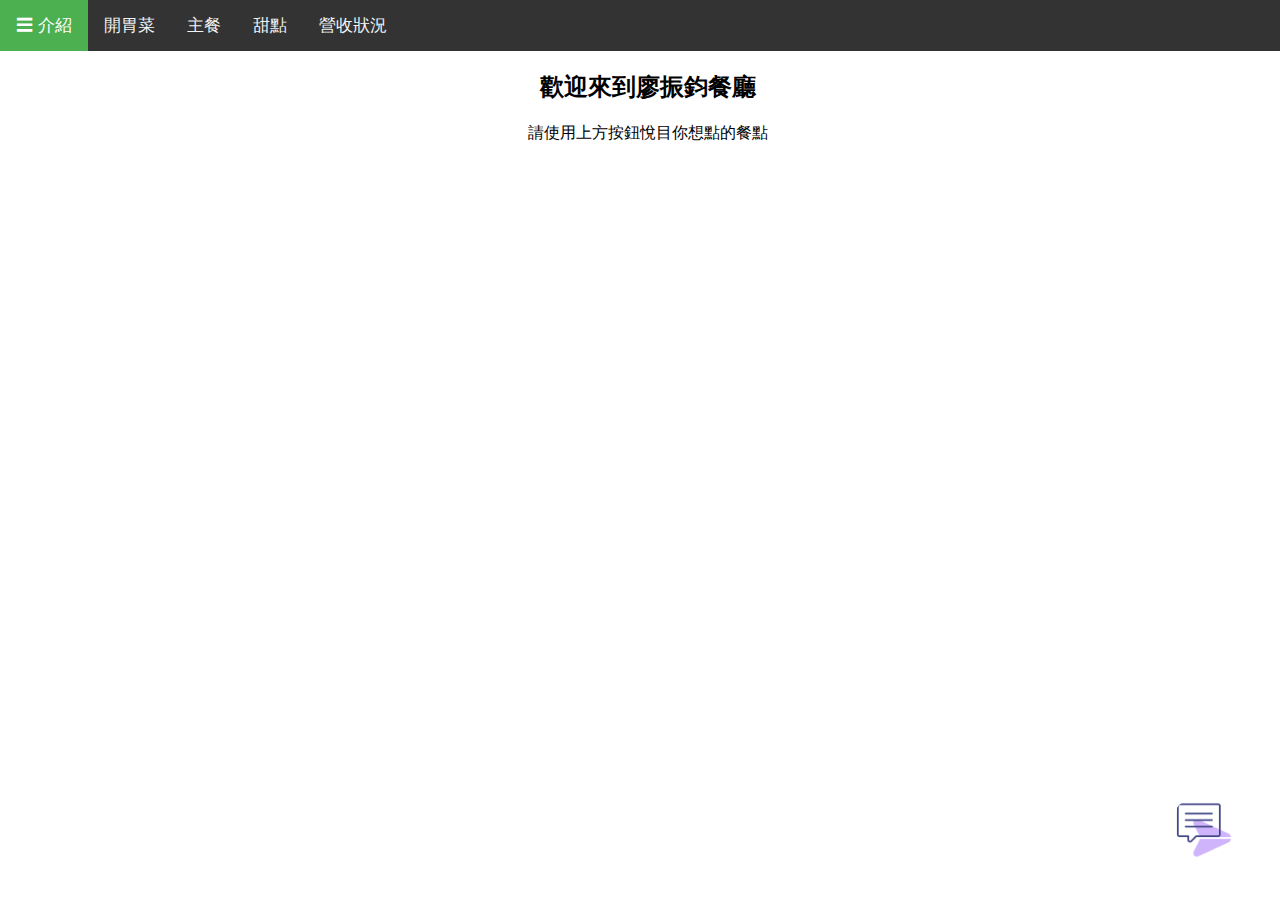
<file: homework/finalTest/complete/midTest2.html>
<!DOCTYPE html>
<html>

<head>
    <meta name="viewport" content="width=device-width, initial-scale=1">
    <link rel="stylesheet" href="https://cdnjs.cloudflare.com/ajax/libs/font-awesome/4.7.0/css/font-awesome.min.css">
    <link rel="stylesheet" href="topsidenav.css">
    <link rel="stylesheet" href="chatstyle.css">
</head>

<body>
    <div id="main">
        <div id="mySidenav" class="sidenav">
            <button href="javascript:void(0)" class="closebtn" onclick="closeNav()">&times;</button>
            <button type="button" onclick="Test1()">創始理念</button>
            <button type="button" onclick="Test2()">餐廳設計</button>
            <button type="button" onclick="Test3()">旗下餐廳</button>
            <button type="button" onclick="Test4()">回饋與建議</button>
        </div>

        <div class="topnav" id="myTopnav">
            <a href="#home" class="active" onclick="openNav()">&#9776; 介紹</button>
                <a href="midTest3.html">開胃菜</a>
                <a href="midTest4.html">主餐</a>
                <a href="midTest5.html">甜點</a>
                <a href="index.html">營收狀況</a>
                <a href="javascript:void(0);" class="icon" onclick="myFunction()">
                </a>
        </div>
        <div style="padding-left:16px " id="Test">
            <h2 style="text-align: center;">歡迎來到廖振鈞餐廳</h2>
            <p style="text-align: center;">請使用上方按鈕悅目你想點的餐點</p>
        </div>
        <button class="open-button" onclick="openForm()"><img src="send.png" width="56" height="56"></button>

        <div class="chat-popup" id="myForm">
            <form action="/action_page.php" class="form-container">
                <h1>ZJN</h1>
                <p>可以跟店家溝通，店家會即時做回覆</p>
                <div class="chat_show" id="words">
                    <div style="margin:10px" class="gtalk"><span id="gsay">客人說：不加蒜頭</span></div>
                    <div class="ctalk"><span id="csay">員工說：好的</span></div>
                </div>
                <label for="msg"><img src="hotel.png" width="40" height="30"></label>
                <input type="text" class="chat_word" id="talkwords" placeholder="輸入文字">

                <button type="submit" class="chat_sub">傳送</button>
                <button type="button" class="btn cancel" onclick="closeForm()">關閉</button>
            </form>
        </div>
    </div>
    <script>
        function appetizer() {
            var sourceOfPicture = "appetizer.jpg";
            var img = document.getElementById('imge')
            img.src = sourceOfPicture.replace();
            img.style.display = "block";
            img.style.blockSize = "500px"
        } 
    </script>
    <script>
        function maincourse() {
            var sourceOfPicture = "maincourse.jpg";
            var img = document.getElementById('imge')
            img.src = sourceOfPicture.replace();
            img.style.display = "block";
            img.style.blockSize = "500px"
        } 
    </script>
    <script>
        function dessert() {
            var sourceOfPicture = "dessert.jpg";
            var img = document.getElementById('imge')
            img.src = sourceOfPicture.replace();
            img.style.display = "block";
            img.style.blockSize = "500px"
        } 
    </script>
    <script>
        function myFunction() {
            var x = document.getElementById("myTopnav");
            if (x.className === "topnav") {
                x.className += " responsive";
            } else {
                x.className = "topnav";
            }
        }
    </script>

    <script>src="side.js"</script>
    <script>src="top.js"</script>
    <script>

        function openForm() {
            document.getElementById("myForm").style.display = "block";
        }

        function closeForm() {
            document.getElementById("myForm").style.display = "none";
        }
    </script>
</body>

</html>
</file>
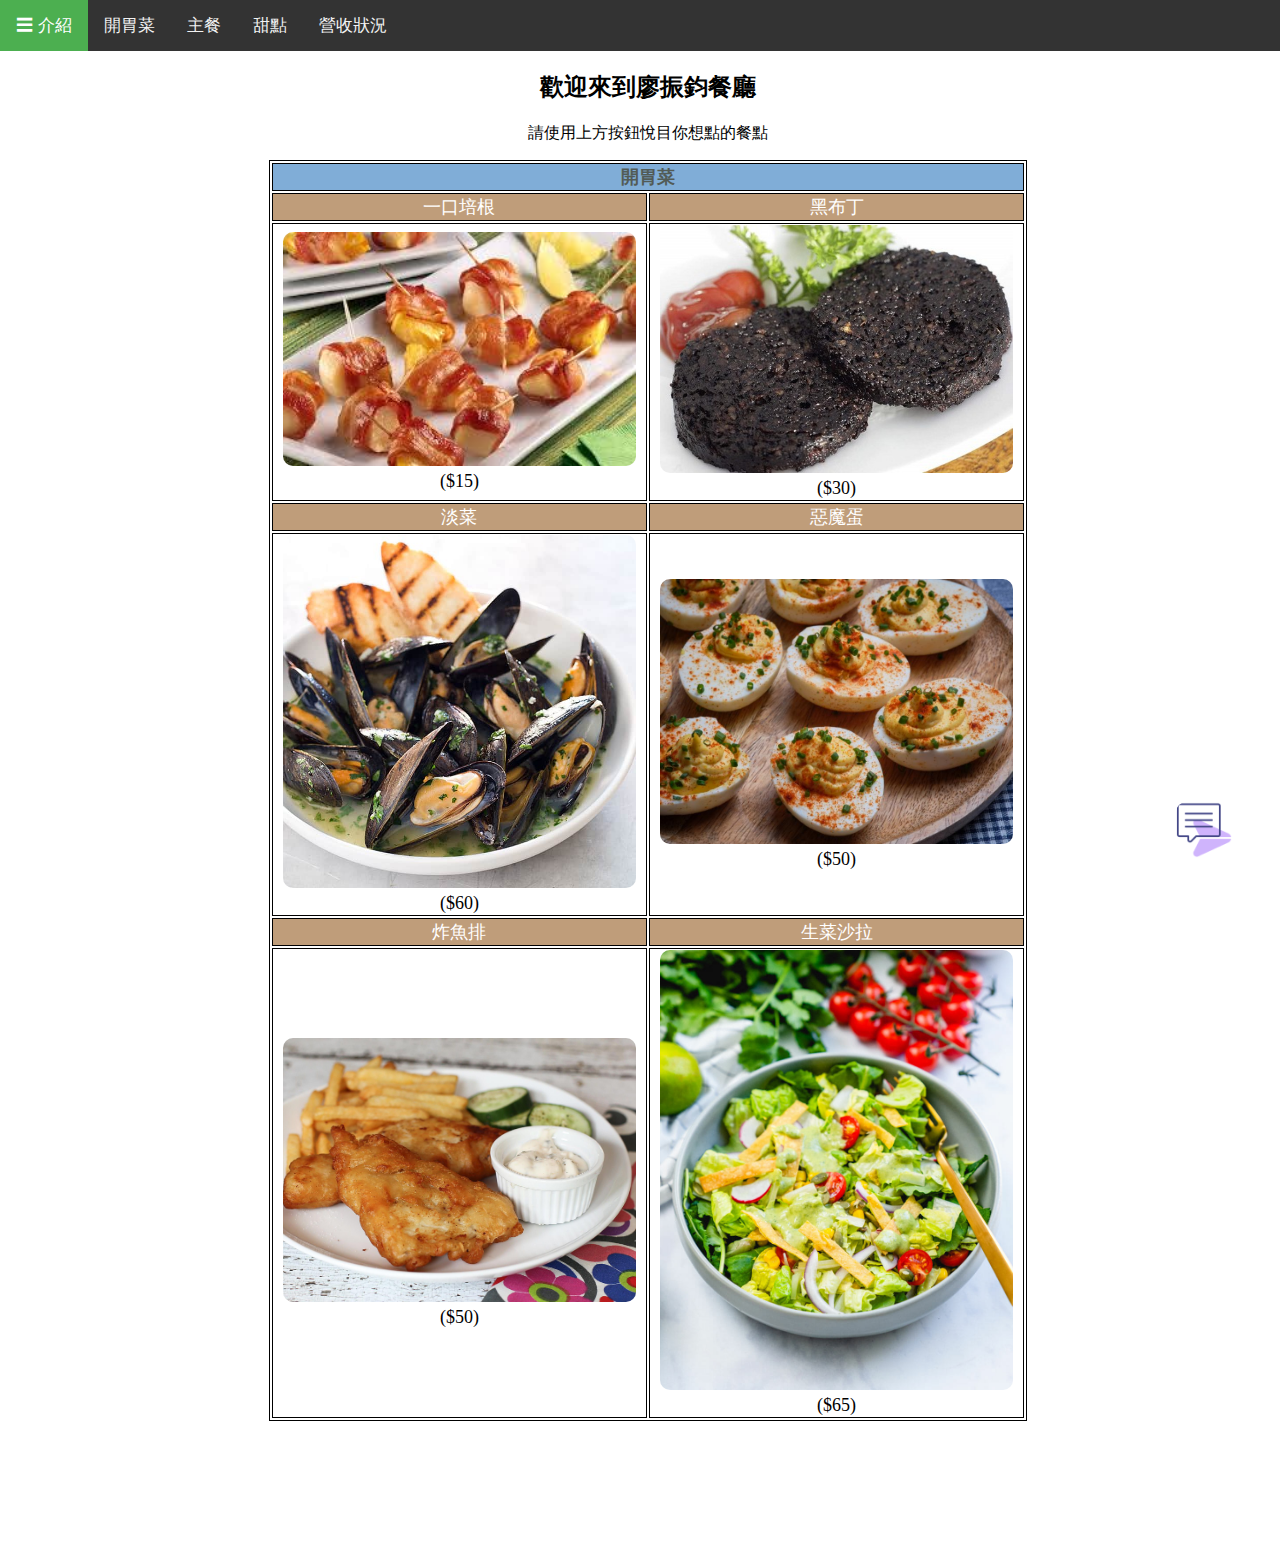
<file: homework/finalTest/complete/midTest3.html>
<!DOCTYPE html>
<html>

<head>
    <meta name="viewport" content="width=device-width, initial-scale=1">
    <link rel="stylesheet" href="https://cdnjs.cloudflare.com/ajax/libs/font-awesome/4.7.0/css/font-awesome.min.css">
    <link rel="stylesheet" href="topsidenav.css">
    <link rel="stylesheet" href="chatstyle.css">
</head>

<body>
    <div id="main">
        <div id="mySidenav" class="sidenav">
            <button href="javascript:void(0)" class="closebtn" onclick="closeNav()">&times;</button>
            <button type="button" onclick="Test1()">創始理念</button>
            <button type="button" onclick="Test2()">餐廳設計</button>
            <button type="button" onclick="Test3()">旗下餐廳</button>
            <button type="button" onclick="Test4()">回饋與建議</button>
        </div>

        <div class="topnav" id="myTopnav">
            <a href="#home" class="active" onclick="openNav()">&#9776; 介紹</button>
                <a href="#home">開胃菜</a>
                <a href="midTest4.html">主餐</a>
                <a href="midTest5.html">甜點</a>
                <a href="index.html">營收狀況</a>
                <a href="javascript:void(0);" class="icon" onclick="myFunction()">
                </a>
        </div>
        <div style="padding-left:16px" id="Test">
            <h2 style="text-align: center;">歡迎來到廖振鈞餐廳</h2>
            <p style="text-align: center;">請使用上方按鈕悅目你想點的餐點</p>
            <table>
                <tr>
                    <th colspan="2">開胃菜</th>
                </tr>
                <tr>
                    <td>一口培根</td>
                    <td>黑布丁</td>
                </tr>
                <tr>
                    <td><img src="Bacon.jpg" alt="一口培根顯示錯誤" width="95%">($15)</td>
                    <td><img src="blackpudding.jpg" alt="黑布丁顯示錯誤" width="95%">($30)</td>
                </tr>
                <tr>
                    <td>淡菜</td>
                    <td>惡魔蛋</td>
                </tr>
                <tr>
                    <td><img src="Mussels.jpg" alt="淡菜顯示錯誤" width="95%">($60)</td>
                    <td><img src="devilegg.jpeg" alt="惡魔蛋顯示錯誤" width="95%">($50)</td>
                </tr>
                <tr>
                    <td>炸魚排</td>
                    <td>生菜沙拉</td>
                </tr>
                <tr>
                    <td><img src="fryfish.jpg" alt="炸魚排顯示錯誤" width="95%">($50)</td>
                    <td><img src="Salad.jpg" alt="生菜沙拉顯示錯誤" width="95%">($65)</td>
                </tr>
            </table>
        </div>
        <button class="open-button" onclick="openForm()"><img src="send.png" width="56" height="56"></button>

        <div class="chat-popup" id="myForm">
            <form action="/action_page.php" class="form-container">
                <h1>ZJN</h1>
                <p>可以跟店家溝通，店家會即時做回覆</p>
                <div class="chat_show" id="words">
                    <div style="margin:10px" class="gtalk"><span id="gsay">客人說：不加蒜頭</span></div>
                    <div class="ctalk"><span id="csay">員工說：好的</span></div>
                </div>
                <label for="msg"><img src="hotel.png" width="40" height="30"></label>
                <input type="text" class="chat_word" id="talkwords" placeholder="輸入文字">

                <button type="submit" class="chat_sub">傳送</button>
                <button type="button" class="btn cancel" onclick="closeForm()">關閉</button>
            </form>
        </div>
    </div>
    <script>src="side.js"</script>
    <script>src="top.js"</script>
    <script>
        function openForm() {
            document.getElementById("myForm").style.display = "block";
        }

        function closeForm() {
            document.getElementById("myForm").style.display = "none";
        }
    </script>
</body>

</html>
</file>
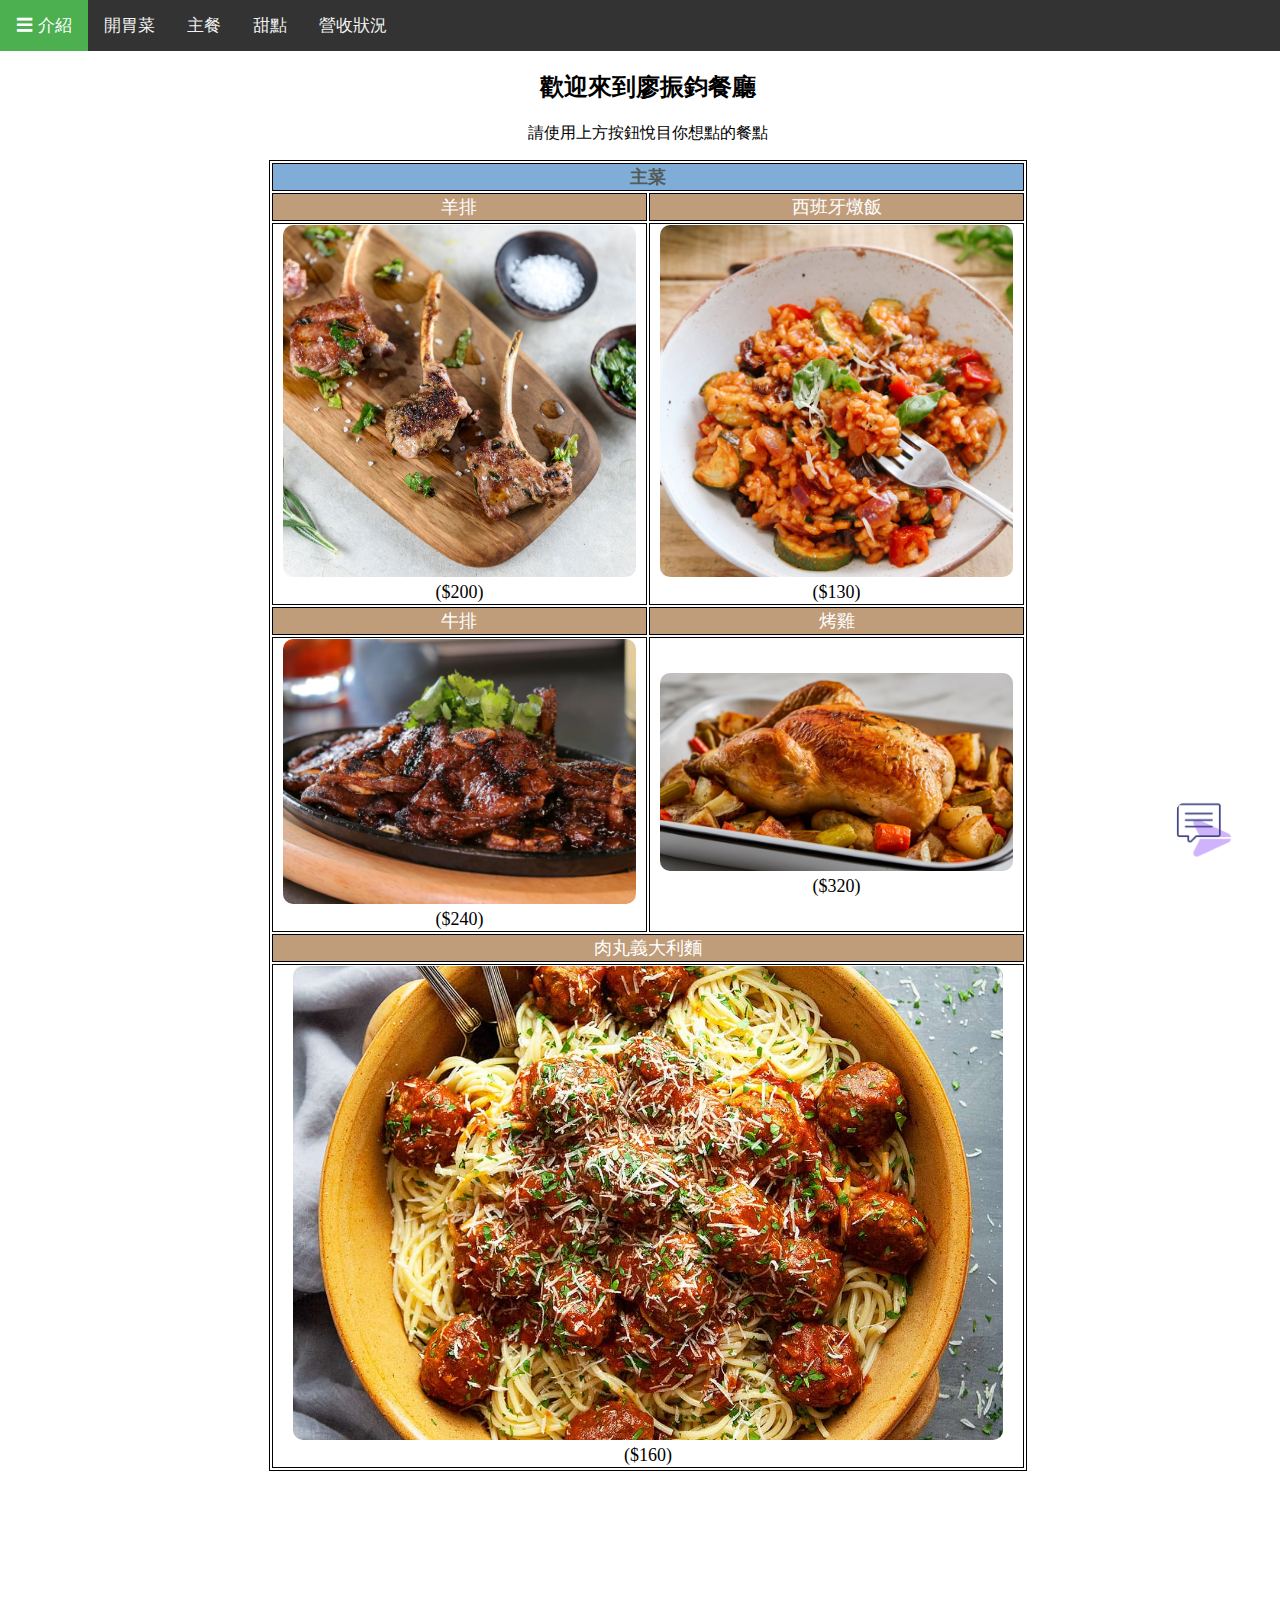
<file: homework/finalTest/complete/midTest4.html>
<!DOCTYPE html>
<html>

<head>
    <meta name="viewport" content="width=device-width, initial-scale=1">
    <link rel="stylesheet" href="https://cdnjs.cloudflare.com/ajax/libs/font-awesome/4.7.0/css/font-awesome.min.css">
    <link rel="stylesheet" href="topsidenav.css">
    <link rel="stylesheet" href="chatstyle.css">
</head>

<body>
    <div id="main">
        <div id="mySidenav" class="sidenav">
            <button href="javascript:void(0)" class="closebtn" onclick="closeNav()">&times;</button>
            <button type="button" onclick="Test1()">創始理念</button>
            <button type="button" onclick="Test2()">餐廳設計</button>
            <button type="button" onclick="Test3()">旗下餐廳</button>
            <button type="button" onclick="Test4()">回饋與建議</button>
        </div>

        <div class="topnav" id="myTopnav">
            <a href="#home" class="active" onclick="openNav()">&#9776; 介紹</button>
                <a href="midTest3.html">開胃菜</a>
                <a href="#home">主餐</a>
                <a href="midTest5.html">甜點</a>
                <a href="index.html">營收狀況</a>
                <a href="javascript:void(0);" class="icon" onclick="myFunction()">
                </a>
        </div>
        <div style="padding-left:16px" id="Test">
            <h2 style="text-align: center;">歡迎來到廖振鈞餐廳</h2>
            <p style="text-align: center;">請使用上方按鈕悅目你想點的餐點</p>
            <table>
                <tr>
                    <th colspan="2">主菜</th>
                </tr>
                <tr>
                    <td>羊排</td>
                    <td>西班牙燉飯</td>
                </tr>
                <tr>
                    <td><img src="Lamb Chops.jpg" alt="羊排顯示錯誤" width="95%">($200)</td>
                    <td><img src="TomatoRisotto.jpg" alt="西班牙燉飯顯示錯誤" width="95%">($130)</td>
                </tr>
                <tr>
                    <td>牛排</td>
                    <td>烤雞</td>
                </tr>
                <tr>
                    <td><img src="beef.jpeg" alt="牛排顯示錯誤" width="95%">($240)</td>
                    <td><img src="roast chicken.jpg" alt="烤雞顯示錯誤" width="95%">($320)</td>
                </tr>
                <tr>
                    <td colspan="2">肉丸義大利麵</td>
                </tr>
                <tr>
                    <td colspan="2"><img src="spaghetti meatballs.jpg" alt="肉丸義大利麵顯示錯誤" width="95%">($160)</td>
                </tr>
            </table>
        </div>
        <button class="open-button" onclick="openForm()"><img src="send.png" width="56" height="56"></button>

        <div class="chat-popup" id="myForm">
            <form action="/action_page.php" class="form-container">
                <h1>ZJN</h1>
                <p>可以跟店家溝通，店家會即時做回覆</p>
                <div class="chat_show" id="words">
                    <div style="margin:10px" class="gtalk"><span id="gsay">客人說：不加蒜頭</span></div>
                    <div class="ctalk"><span id="csay">員工說：好的</span></div>
                </div>
                <label for="msg"><img src="hotel.png" width="40" height="30"></label>
                <input type="text" class="chat_word" id="talkwords" placeholder="輸入文字">

                <button type="submit" class="chat_sub">傳送</button>
                <button type="button" class="btn cancel" onclick="closeForm()">關閉</button>
            </form>
        </div>
    </div>
    <script>src="side.js"</script>
    <script>src="top.js"</script>
    <script>
        function openForm() {
            document.getElementById("myForm").style.display = "block";
        }

        function closeForm() {
            document.getElementById("myForm").style.display = "none";
        }
    </script>
</body>

</html>
</file>
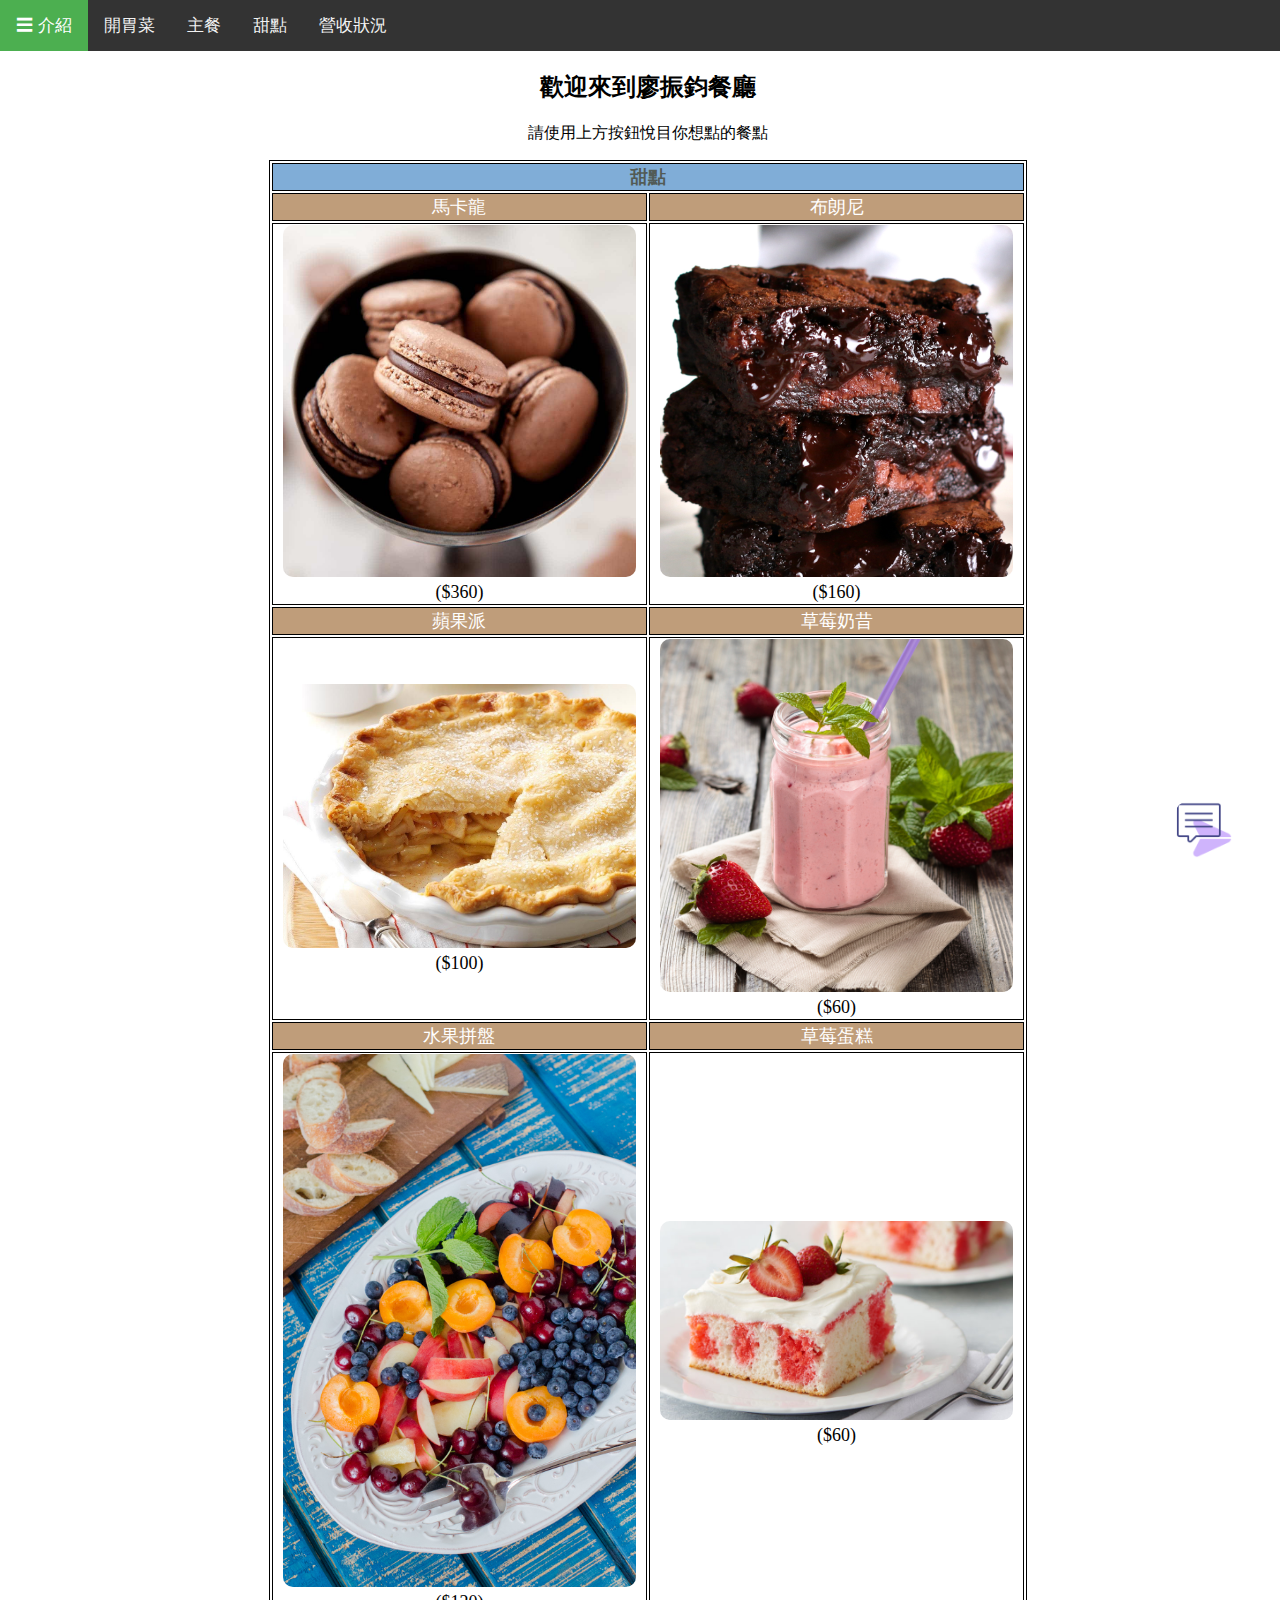
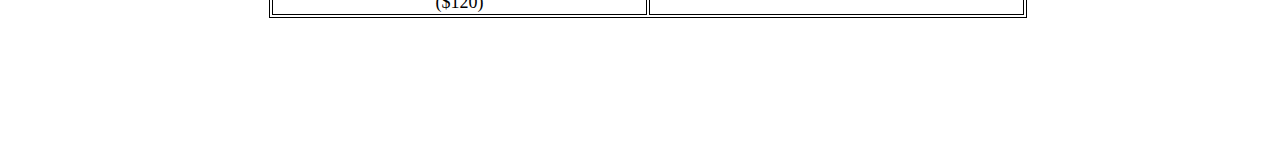
<file: homework/finalTest/complete/midTest5.html>
<!DOCTYPE html>
<html>

<head>
    <meta name="viewport" content="width=device-width, initial-scale=1">
    <link rel="stylesheet" href="https://cdnjs.cloudflare.com/ajax/libs/font-awesome/4.7.0/css/font-awesome.min.css">
    <link rel="stylesheet" href="topsidenav.css">
    <link rel="stylesheet" href="chatstyle.css">
</head>

<body>
    <div id="main">
        <div id="mySidenav" class="sidenav">
            <button href="javascript:void(0)" class="closebtn" onclick="closeNav()">&times;</button>
            <button type="button" onclick="Test1()">創始理念</button>
            <button type="button" onclick="Test2()">餐廳設計</button>
            <button type="button" onclick="Test3()">旗下餐廳</button>
            <button type="button" onclick="Test4()">回饋與建議</button>
        </div>

        <div class="topnav" id="myTopnav">
            <a href="#home" class="active" onclick="openNav()">&#9776; 介紹</button>
                <a href="midTest3.html">開胃菜</a>
                <a href="midTest4.html">主餐</a>
                <a href="#home">甜點</a>
                <a href="index.html">營收狀況</a>
                <a href="javascript:void(0);" class="icon" onclick="myFunction()">
                </a>
        </div>
        <div style="padding-left:16px" id="Test">
            <h2 style="text-align: center;">歡迎來到廖振鈞餐廳</h2>
            <p style="text-align: center;">請使用上方按鈕悅目你想點的餐點</p>
            <table>
                <tr>
                    <th colspan="2">甜點</th>
                </tr>
                <tr>
                    <td>馬卡龍</td>
                    <td>布朗尼</td>
                </tr>
                <tr>
                    <td><img src="macaron.jpg" alt="馬卡龍顯示錯誤" width="95%">($360)</td>
                    <td><img src="Brownies.jpg" alt="布朗尼顯示錯誤" width="95%">($160)</td>
                </tr>
                <tr>
                    <td>蘋果派</td>
                    <td>草莓奶昔</td>
                </tr>
                <tr>
                    <td><img src="applepie.jpg" alt="蘋果派顯示錯誤" width="95%">($100)</td>
                    <td><img src="Strawberrymilkshake.jpg" alt="草莓奶昔顯示錯誤" width="95%">($60)</td>
                </tr>
                <tr>
                    <td>水果拼盤</td>
                    <td>草莓蛋糕</td>
                </tr>
                <tr>
                    <td><img src="FruitPlatter.jpg" alt="水果拼盤顯示錯誤" width="95%">($120)</td>
                    <td><img src="strawberrycake.jpg" alt="草莓蛋糕顯示錯誤" width="95%">($60)</td>
                </tr>
            </table>
        </div>
        <button class="open-button" onclick="openForm()"><img src="send.png" width="56" height="56"></button>

        <div class="chat-popup" id="myForm">
            <form action="/action_page.php" class="form-container">
                <h1>ZJN</h1>
                <p>可以跟店家溝通，店家會即時做回覆</p>
                <div class="chat_show" id="words">
                    <div style="margin:10px" class="gtalk"><span id="gsay">客人說：不加蒜頭</span></div>
                    <div class="ctalk"><span id="csay">員工說：好的</span></div>
                </div>
                <label for="msg"><img src="hotel.png" width="40" height="30"></label>
                <input type="text" class="chat_word" id="talkwords" placeholder="輸入文字">

                <button type="submit" class="chat_sub">傳送</button>
                <button type="button" class="btn cancel" onclick="closeForm()">關閉</button>
            </form>
        </div>
    </div>
    <script>src="side.js"</script>
    <script>src="top.js"</script>
    <script>
        function openForm() {
            document.getElementById("myForm").style.display = "block";
        }

        function closeForm() {
            document.getElementById("myForm").style.display = "none";
        }
    </script>
</body>

</html>
</file>
<file: homework/midTest/topsidenav.css>
body {
    margin: 0;
    font-family: Arial, Helvetica, sans-serif;
    margin-bottom: 10%;
}

.sidenav {
    height: 100%;
    width: 0;
    position: fixed;
    z-index: 1;
    top: 0;
    left: 0;
    background-color: #111;
    overflow-x: hidden;
    transition: 0.5s;
    padding-top: 60px;
}

.sidenav button {
    padding: 8px 8px 8px 32px;
    text-decoration: none;
    font-size: 25px;
    border: none;
    background-color: inherit;
    color: #818181;
    display: block;
    transition: 0.5s;
}

.sidenav button:hover {
    color: #f1f1f1;
}

.sidenav .closebtn {
    position: absolute;
    top: 0;
    right: 25px;
    font-size: 36px;
    margin-left: 50px;
}

@media screen and (max-height: 450px) {
    .sidenav {
        padding-top: 15px;
    }

    .sidenav button {
        font-size: 18px;
    }
}


.topnav {
    overflow: hidden;
    background-color: #333;
}

.topnav a {
    float: left;
    display: block;
    background-color: inherit;
    color: #f2f2f2;
    text-align: center;
    padding: 14px 16px;
    border: none;
    cursor: pointer;
    text-decoration: none;
    font-size: 17px;
}

.topnav a:hover {
    background-color: #ddd;
    color: black;
}

.topnav a.active {
    background-color: #4CAF50;
    color: white;
}

.topnav .icon {
    display: none;
}

@media screen and (max-width: 600px) {
    .topnav a:not(:first-child) {
        display: none;
    }

    .topnav a.icon {
        float: right;
        display: block;
    }
}

@media screen and (max-width: 600px) {
    .topnav.responsive {
        position: relative;
    }

    .topnav.responsive .icon {
        position: absolute;
        right: 0;
        top: 0;
    }

    .topnav.responsive a {
        float: none;
        display: block;
        text-align: left;
    }
}
table {
    width:60%;
    margin-left: auto;
    margin-right: auto;
    word-wrap: break-word;
    table-layout: fixed;
  }
table, th, td {
    border: 1px solid black;
    font-family: DFKai-SB;
    font-size: large;
  }

table tr:nth-child(even) {
    background-color: #bf9d7a;
    text-align: center;
    color: #fff;
  }
  table tr:nth-child(odd) {
   background-color: #fff;
   margin: auto;
   text-align: center;
  }
  table th {
    background-color: #80add7;
    color: #525b56;
  }

#main {
    transition: margin-left .5s;
}
img {
    border-radius: 10px;
}
</file>
<file: homework/finalTest/complete/topsidenav.css>
body {
    margin: 0;
    font-family: Arial, Helvetica, sans-serif;
    margin-bottom: 10%;
}

.sidenav {
    height: 100%;
    width: 0;
    position: fixed;
    z-index: 1;
    top: 0;
    left: 0;
    background-color: #111;
    overflow-x: hidden;
    transition: 0.5s;
    padding-top: 60px;
}

.sidenav button {
    padding: 8px 8px 8px 32px;
    text-decoration: none;
    font-size: 25px;
    border: none;
    background-color: inherit;
    color: #818181;
    display: block;
    transition: 0.5s;
}

.sidenav button:hover {
    color: #f1f1f1;
}

.sidenav .closebtn {
    position: absolute;
    top: 0;
    right: 25px;
    font-size: 36px;
    margin-left: 50px;
}

@media screen and (max-height: 450px) {
    .sidenav {
        padding-top: 15px;
    }

    .sidenav button {
        font-size: 18px;
    }
}


.topnav {
    overflow: hidden;
    background-color: #333;
}

.topnav a {
    float: left;
    display: block;
    background-color: inherit;
    color: #f2f2f2;
    text-align: center;
    padding: 14px 16px;
    border: none;
    cursor: pointer;
    text-decoration: none;
    font-size: 17px;
}

.topnav a:hover {
    background-color: #ddd;
    color: black;
}

.topnav a.active {
    background-color: #4CAF50;
    color: white;
}

.topnav .icon {
    display: none;
}

@media screen and (max-width: 600px) {
    .topnav a:not(:first-child) {
        display: none;
    }

    .topnav a.icon {
        float: right;
        display: block;
    }
}

@media screen and (max-width: 600px) {
    .topnav.responsive {
        position: relative;
    }

    .topnav.responsive .icon {
        position: absolute;
        right: 0;
        top: 0;
    }

    .topnav.responsive a {
        float: none;
        display: block;
        text-align: left;
    }
}
table {
    width:60%;
    margin-left: auto;
    margin-right: auto;
    word-wrap: break-word;
    table-layout: fixed;
  }
table, th, td {
    border: 1px solid black;
    font-family: DFKai-SB;
    font-size: large;
  }

table tr:nth-child(even) {
    background-color: #bf9d7a;
    text-align: center;
    color: #fff;
  }
  table tr:nth-child(odd) {
   background-color: #fff;
   margin: auto;
   text-align: center;
  }
  table th {
    background-color: #80add7;
    color: #525b56;
  }

#main {
    transition: margin-left .5s;
}
img {
    border-radius: 10px;
}
</file>
<file: homework/finalTest/complete/chatstyle.css>
body {
    font-family: Arial, Helvetica, sans-serif;
  }

  * {
    box-sizing: border-box;
  }

  /* Button used to open the chat form - fixed at the bottom of the page */
  .open-button {
    background-color: inherit;
    color: white;
    padding: 16px 20px;
    border: none;
    cursor: pointer;
    opacity: 0.8;
    position: fixed;
    bottom: 23px;
    right: 28px;
  }

  /* The popup chat - hidden by default */
  .chat-popup {
    display: none;
    position: fixed;
    bottom: 0;
    right: 15px;
    border: 3px solid #f1f1f1;
    z-index: 9;
  }

  .ctalk {
    margin: 10px;
    text-align: right;
  }

  .chat_show {
    width: auto;
    height: 300px;
    border: 1px solid #666;
    background: #fff;
    margin-bottom: 10px;
    overflow: auto;
  }

  .chat_sub {
    border: none;
    border-radius: 10px;
    color: white;
    background-color: #4CAF50;
    width: 50px;
    height: 30px;
    margin-left: 10px;
  }

  .chat_word {
    width: 210px;
    height: 30px;
    padding: 0px;
    margin-left: 10px;
    outline: none;
    text-indent: 10px;
  }

  .gtalk span {
    display: inline-block;
    background: #18bcfd;
    border-radius: 10px;
    color: #fff;
    padding: 5px 10px;
  }

  .ctalk span {
    display: inline-block;
    background: #5bee22;
    border-radius: 10px;
    color: #fff;
    padding: 5px 10px;
  }

  /* Add styles to the form container */
  .form-container {
    max-width: 350px;
    padding: 10px;
    background-color: white;
  }

  /* Full-width textarea */
  .form-container textarea {
    width: 100%;
    padding: 15px;
    margin: 5px 0 22px 0;
    border: none;
    background: #f1f1f1;
    resize: none;
    min-height: 200px;
  }

  /* When the textarea gets focus, do something */
  .form-container textarea:focus {
    background-color: #ddd;
    outline: none;
  }

  /* Set a style for the submit/send button */
  .form-container .btn {
    background-color: #4CAF50;
    color: white;
    padding: 16px 20px;
    border: none;
    cursor: pointer;
    width: 100%;
    margin-bottom: 10px;
    margin-top: 10px;
    opacity: 0.8;
  }

  /* Add a red background color to the cancel button */
  .form-container .cancel {
    background-color: red;
    border-radius: 10px;
  }

  /* Add some hover effects to buttons */
  .form-container .btn:hover,
  .open-button:hover {
    opacity: 1;
  }
</file>
